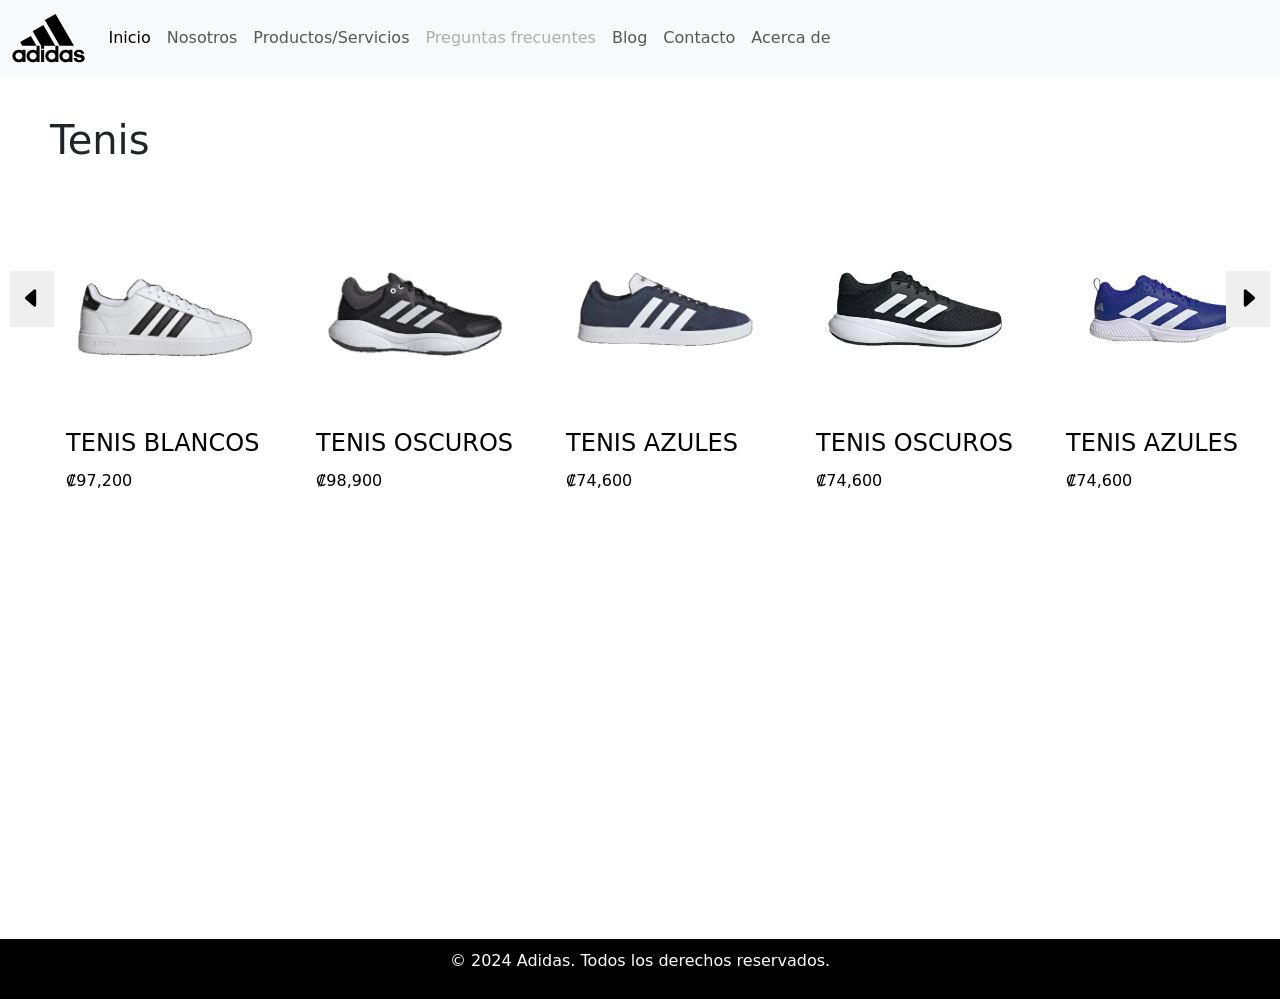
<file: index.html>
<!DOCTYPE html>
<html lang="en">

<head>
    <meta charset="UTF-8">
    <meta name="viewport" content="width=device-width, initial-scale=1.0">
    <link rel="stylesheet" href="./CSS/estilo-principal.css">
    <link rel="stylesheet" href="./CSS/Footer.css">
    <link rel="icon" type="image/png" href="./Imagenes/Logo/Logo.png">
    <link rel="stylesheet" href="https://cdn.jsdelivr.net/npm/bootstrap-icons/font/bootstrap-icons.css">
    <script src="https://cdn.jsdelivr.net/npm/@popperjs/core@2.11.8/dist/umd/popper.min.js" integrity="sha384-I7E8VVD/ismYTF4hNIPjVp/Zjvgyol6VFvRkX/vR+Vc4jQkC+hVqc2pM8ODewa9r" crossorigin="anonymous"></script>
<script src="https://cdn.jsdelivr.net/npm/bootstrap@5.3.3/dist/js/bootstrap.min.js" integrity="sha384-0pUGZvbkm6XF6gxjEnlmuGrJXVbNuzT9qBBavbLwCsOGabYfZo0T0to5eqruptLy" crossorigin="anonymous"></script>
<link href="https://cdn.jsdelivr.net/npm/bootstrap@5.3.3/dist/css/bootstrap.min.css" rel="stylesheet" integrity="sha384-QWTKZyjpPEjISv5WaRU9OFeRpok6YctnYmDr5pNlyT2bRjXh0JMhjY6hW+ALEwIH" crossorigin="anonymous">
<title>Adidas</title>
    <script>

    </script>
</head>

<body>
    <!-- <header>
        <div class="logo">
            <a href="index.html">
                <img src="./Imagenes/Logo/Adidas-Logo.png" alt="Adidas Logo">
            </a>
        </div>

        <nav class="navbar">
            <i id="menu-icon" class="bi bi-list"></i>
            <nav id="menu" class="hidden">
                <a href="index.html" class="nav-link">Inicio</a>
                <a href="#" class="nav-link">Sobre Nosotros</a>
                <a href="#" class="nav-link">Contáctenos</a>
            </nav>
        </nav>

        
    </header> -->

    <header>
        <nav class="navbar navbar-expand-lg bg-body-tertiary">
            <div class="container-fluid">
              <a class="navbar-brand" href="index.html"><img src="./Imagenes/Nosotros/Adidas_Logo.svg" alt="" style="height: 50px;"></a>
              <button class="navbar-toggler" type="button" data-bs-toggle="collapse" data-bs-target="#navbarNav" aria-controls="navbarNav" aria-expanded="false" aria-label="Toggle navigation">
                <span class="navbar-toggler-icon"></span>
              </button>
              <div class="collapse navbar-collapse" id="navbarNav">
                <ul class="navbar-nav">
                  <li class="nav-item">
                    <a class="nav-link active" aria-current="page" href="index.html">Inicio</a>
                  </li>
                  <li class="nav-item">
                    <a class="nav-link" href="Nosotros.html">Nosotros</a>
                  </li>
                  <li class="nav-item">
                    <a class="nav-link" href="Productos-Servicios.html">Productos/Servicios</a>
                  </li>
                  <li class="nav-item">
                    <a class="nav-link disabled" aria-disabled="true">Preguntas frecuentes</a>
                  </li class="nav-item">
                  <li>
                    <a class="nav-link" href="Blog.html">Blog</a>
                  </li>
                  <li>
                    <a class="nav-link" href="Contactenos.html">Contacto</a>
                  </li>
                  <li>
                    <a class="nav-link" href="Acerca-de.html">Acerca de</a>
                  </li>


                </ul>
              </div>
            </div>
          </nav>
    </header>
        
        <h1>Tenis</h1>

        <div class="products">
            <script src="./JS/Tenis.js"></script>
            <button onclick="scrollLeft123()" class="scroll-button left" >
                <i class="bi bi-caret-left-fill"></i>
            </button>
            <a href="zapato-blanco.html">
                <img src="./Imagenes/Zapatos/Zapato 1.png" alt="Zapatos Blancos">
                <h4>Tenis Blancos</h4>
                <p>₡97,200</p>
            </a>
            <a href="zapato-oscuro.html">
                <img src="./Imagenes/Zapatos/Zapato 2.png" alt="Zapatos Oscuros">
                <h4>Tenis Oscuros</h4>
                <p>₡98,900</p>
            </a>
            <a href="zapato-azul.html">
                <img src="./Imagenes/Zapatos/Zapato 3.png" alt="Zapatos Azules">
                <h4>Tenis Azules</h4>
                <p>₡74,600</p>
            </a>
            <a href="zapatos-oscuros-2.html">
                <img src="./Imagenes/Zapatos/Response_Runner_Shoes_Negro_ID7336_01_standard_1.webp" alt="Zapatos Azules">
                <h4>Tenis Oscuros</h4>
                <p>₡74,600</p>
            </a>
            <a href="zapatos-azules-2.html">
                <img src="./Imagenes/Zapatos/zapatos 5.webp" alt="Zapatos Azules">
                <h4>Tenis Azules</h4>
                <p>₡74,600</p>
            </a>
            <a href="zapatos-oscuros-3.html">
                <img src="./Imagenes/Zapatos/zapatos 6.png">
                <h4>Tenis Oscuros</h4>
                <p>₡74,600</p>
            </a>
            <button class="scroll-button right" onclick="scrollRight()">
                <i class="bi bi-caret-right-fill"></i>
            </button>
        </div>

        <!-- <h1>Camisas</h1>

        <div class="products">
            
            
            <button class="scroll-button left" onclick="scrollLeft123()" style="margin-top: 50px; @media (max-width: 768px) {
                button{
                    margin-top: -100px;
                }
            }">
                <i class="bi bi-caret-left-fill"></i>
            </button>
            <a href="zapato-blanco.html">
                <img src="./Imagenes/Zapatos/Zapato 1.png" alt="Zapatos Blancos">
                <h4>Zapatos Blancos</h4>
                <p>₡97,200</p>
            </a>
            <a href="zapato-oscuro.html">
                <img src="./Imagenes/Zapatos/Zapato 2.png" alt="Zapatos Oscuros">
                <h4>Tenis Oscuros</h4>
                <p>₡98,900</p>
            </a>
            <a href="zapato-azul.html">
                <img src="./Imagenes/Zapatos/Zapato 3.png" alt="Zapatos Azules">
                <h4>Tenis Azules</h4>
                <p>₡74,600</p>
            </a>
            <a href="zapato-azul.html">
                <img src="./Imagenes/Zapatos/Zapato 3.png" alt="Zapatos Azules">
                <h4>Tenis Azules</h4>
                <p>₡74,600</p>
            </a>
            <a href="zapato-azul.html">
                <img src="./Imagenes/Zapatos/Zapato 3.png" alt="Zapatos Azules">
                <h4>Tenis Azules</h4>
                <p>₡74,600</p>
            </a>
            <a href="zapato-azul.html">
                <img src="./Imagenes/Zapatos/Zapato 3.png" alt="Zapatos Azules">
                <h4>Tenis Azules</h4>
                <p>₡74,600</p>
            </a>
            <button class="scroll-button right" onclick="scrollRight()" style="margin-top: 50px;">
                <i class="bi bi-caret-right-fill"></i>
            </button>
        </div>

        <h1>Otros</h1>

        <div class="products">
            <a href="zapato-blanco.html">
                <img src="./Imagenes/Zapatos/Zapato 1.png" alt="Zapatos Blancos">
                <h4>Zapatos Blancos</h4>
                <p>₡97,200</p>
            </a>
            <a href="zapato-oscuro.html">
                <img src="./Imagenes/Zapatos/Zapato 2.png" alt="Zapatos Oscuros">
                <h4>Tenis Oscuros</h4>
                <p>₡98,900</p>
            </a>
            <a href="zapato-azul.html">
                <img src="./Imagenes/Zapatos/Zapato 3.png" alt="Zapatos Azules">
                <h4>Tenis Azules</h4>
                <p>₡74,600</p>
            </a>
            <a href="zapato-azul.html">
                <img src="./Imagenes/Zapatos/Zapato 3.png" alt="Zapatos Azules">
                <h4>Tenis Azules</h4>
                <p>₡74,600</p>
            </a>
            <a href="zapato-azul.html">
                <img src="./Imagenes/Zapatos/Zapato 3.png" alt="Zapatos Azules">
                <h4>Tenis Azules</h4>
                <p>₡74,600</p>
            </a>
            <a href="zapato-azul.html">
                <img src="./Imagenes/Zapatos/Zapato 3.png" alt="Zapatos Azules">
                <h4>Tenis Azules</h4>
                <p>₡74,600</p>
            </a>
        </div>    -->

        <footer>
            <p>&copy; 2024 Adidas. Todos los derechos reservados.</p>
        </footer>
        
    </main>

</body>

</html>
</file>
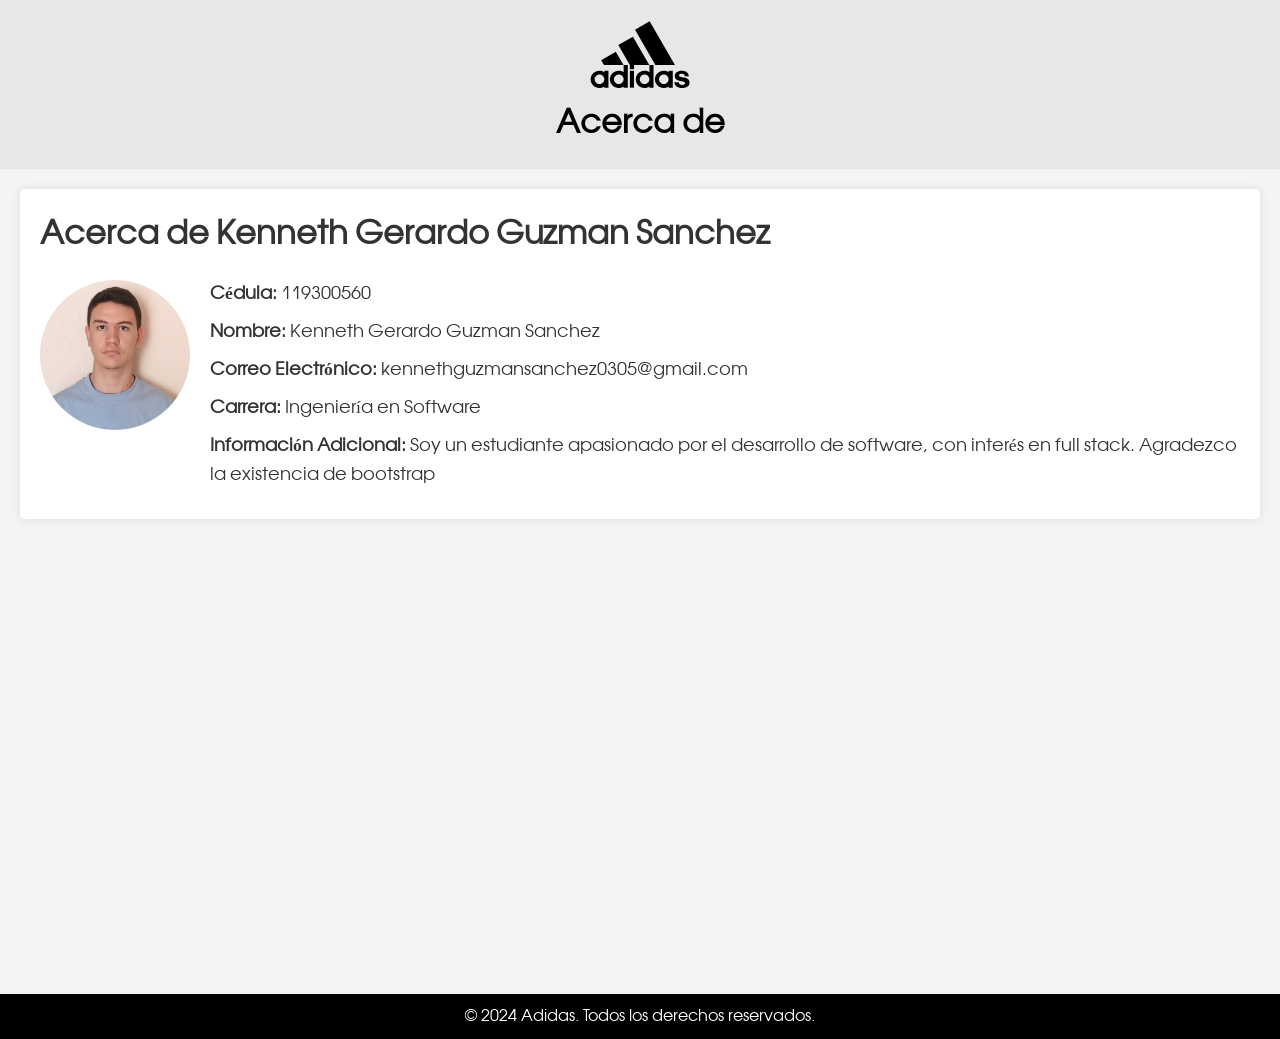
<file: Acerca-de.html>
<!DOCTYPE html>
<html lang="es">

<head>
    <meta charset="UTF-8">
    <meta name="viewport" content="width=device-width, initial-scale=1.0">
    <title>Adidas</title>
    <link rel="icon" type="image/png" href="./Imagenes/Logo/Logo.png">
    <link rel="stylesheet" href="./CSS/Acerca-de.css">
</head>

<body>
    <header>
        <a href="index.html">
            <img src="/Imagenes/Nosotros/Adidas_Logo.svg" alt="Adidas Logo" class="logo" width="100">
        </a>
        <h1>Acerca de</h1>
    </header>

    <main>
        <section class="author-info">
            <h1>Acerca de Kenneth Gerardo Guzman Sanchez</h1>
            <div class="author-details">
                <div class="author-photo">
                    <img src="./Imagenes/Acerca de/Kenneth Guzman.jpg" alt="Fotografía de Kenneth">
                </div>
                <div class="author-description">
                    <p><strong>Cédula:</strong> 119300560</p>
                    <p><strong>Nombre:</strong> Kenneth Gerardo Guzman Sanchez</p>
                    <p><strong>Correo Electrónico:</strong> kennethguzmansanchez0305@gmail.com</p>
                    <p><strong>Carrera:</strong> Ingeniería en Software</p>
                    <p><strong>Información Adicional:</strong> Soy un estudiante apasionado por el desarrollo de
                        software, con interés en full stack. Agradezco la existencia de bootstrap</p>
                </div>
            </div>
        </section>
    </main>

    <footer>
        <p>&copy; 2024 Adidas. Todos los derechos reservados.</p>
    </footer>
</body>

</html>
</file>
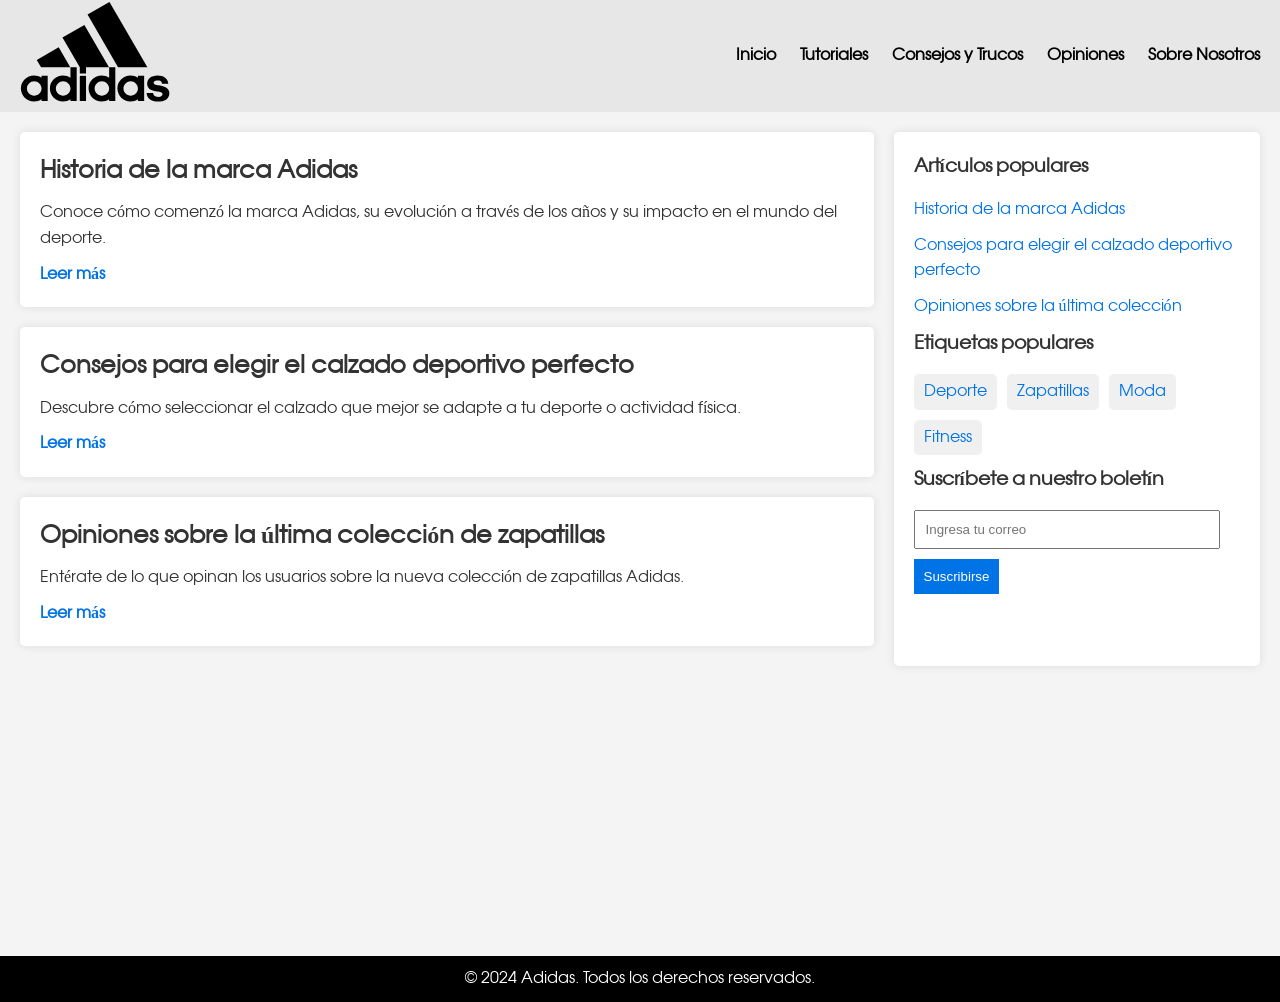
<file: Blog.html>
<!DOCTYPE html>
<html lang="es">

<head>
    <meta charset="UTF-8">
    <meta name="viewport" content="width=device-width, initial-scale=1.0">
    <title>Adidas</title>
    <link rel="icon" type="image/png" href="./Imagenes/Logo/Logo.png">
    <link rel="stylesheet" href="./CSS/Blog.css">
</head>

<body>
    <header>
        <div class="logo">
            <a href="index.html">
                <img src="./Imagenes/Nosotros/Adidas_Logo.svg" alt="Logo Adidas">
            </a>
        </div>
        <nav>
            <ul>
                <li><a href="index.html">Inicio</a></li>
                <li><a href="#">Tutoriales</a></li>
                <li><a href="#">Consejos y Trucos</a></li>
                <li><a href="#">Opiniones</a></li>
                <li><a href="#">Sobre Nosotros</a></li>
            </ul>
        </nav>
    </header>

    <main>
        <section class="blog-content">
            <article class="blog-post">
                <h2>Historia de la marca Adidas</h2>
                <p>Conoce cómo comenzó la marca Adidas, su evolución a través de los años y su impacto en el mundo del
                    deporte.</p>
                <a href="#">Leer más</a>
            </article>
            <article class="blog-post">
                <h2>Consejos para elegir el calzado deportivo perfecto</h2>
                <p>Descubre cómo seleccionar el calzado que mejor se adapte a tu deporte o actividad física.</p>
                <a href="#">Leer más</a>
            </article>
            <article class="blog-post">
                <h2>Opiniones sobre la última colección de zapatillas</h2>
                <p>Entérate de lo que opinan los usuarios sobre la nueva colección de zapatillas Adidas.</p>
                <a href="#">Leer más</a>
            </article>
        </section>

        <aside class="sidebar">
            <h3>Artículos populares</h3>
            <ul>
                <li><a href="#">Historia de la marca Adidas</a></li>
                <li><a href="#">Consejos para elegir el calzado deportivo perfecto</a></li>
                <li><a href="#">Opiniones sobre la última colección</a></li>
            </ul>

            <h3>Etiquetas populares</h3>
            <ul class="tags">
                <li><a href="#">Deporte</a></li>
                <li><a href="#">Zapatillas</a></li>
                <li><a href="#">Moda</a></li>
                <li><a href="#">Fitness</a></li>
            </ul>

            <h3>Suscríbete a nuestro boletín</h3>
            <form action="#">
                <input type="email" placeholder="Ingresa tu correo">
                <button type="submit">Suscribirse</button>
            </form>
        </aside>
    </main>

    <footer>
        <p>&copy; 2024 Adidas. Todos los derechos reservados.</p>
    </footer>
</body>

</html>
</file>
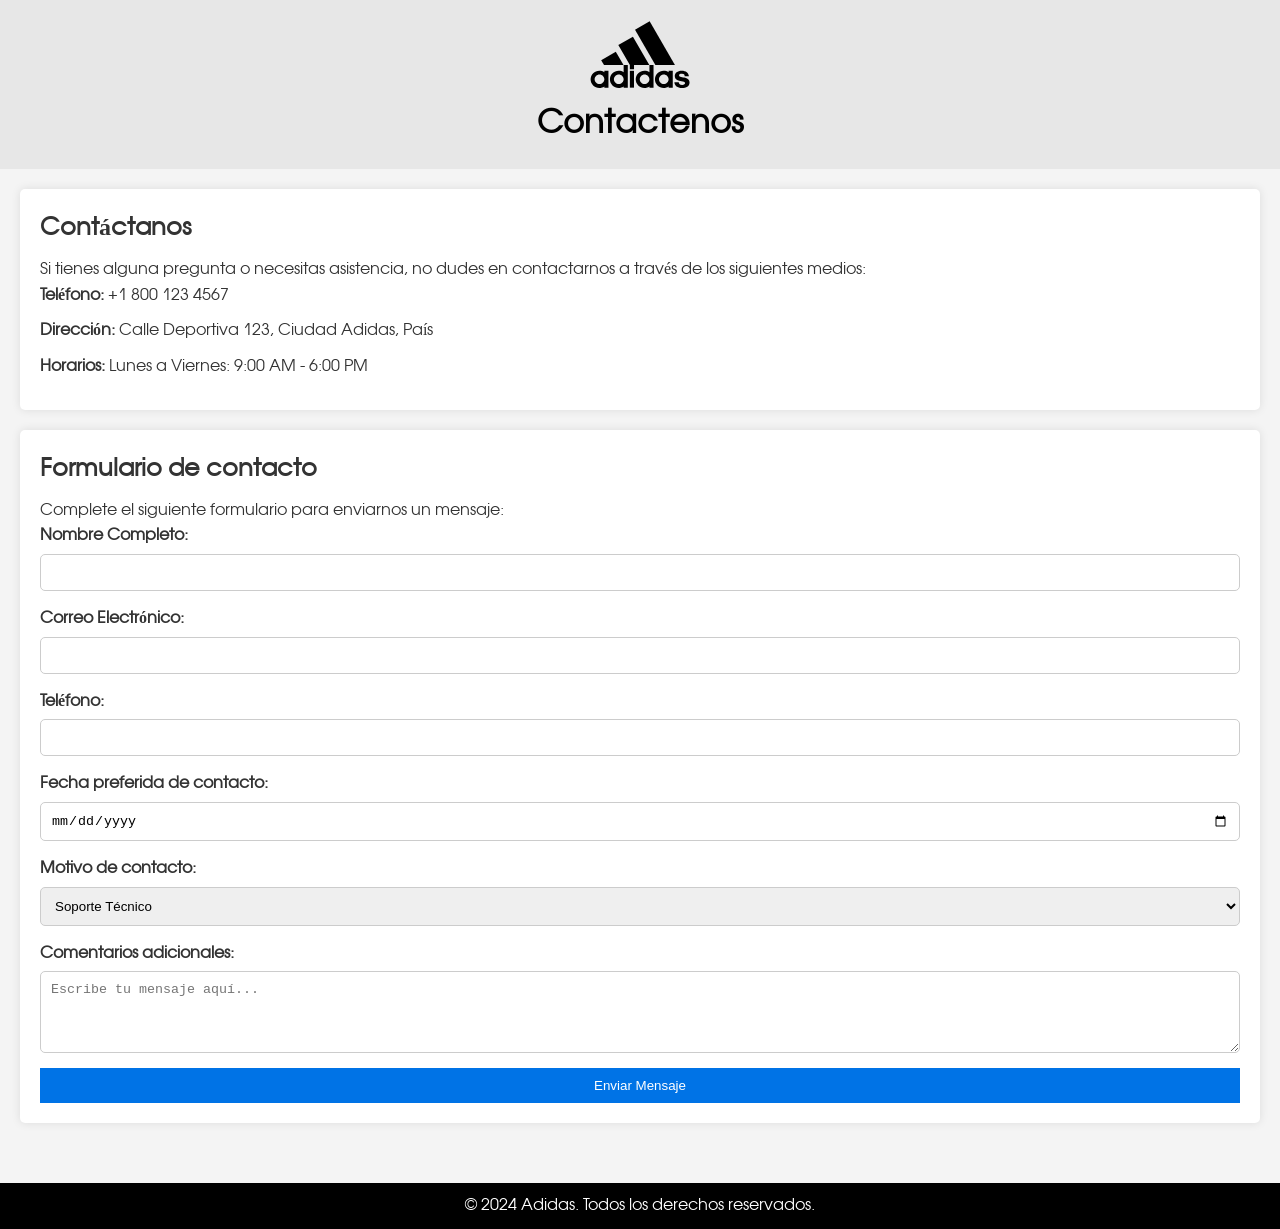
<file: Contactenos.html>
<!DOCTYPE html>
<html lang="es">

<head>
    <meta charset="UTF-8">
    <meta name="viewport" content="width=device-width, initial-scale=1.0">
    <title>Adidas</title>
    <link rel="icon" type="image/png" href="./Imagenes/Logo/Logo.png">
    <link rel="stylesheet" href="./CSS/Contactenos.css">
</head>

<body>
    <header>
        <a href="index.html">
            <img src="/Imagenes/Nosotros/Adidas_Logo.svg" alt="Adidas Logo" class="logo" width="100">
        </a>  
        <h1>Contactenos</h1>
    </header>

    <main>
        <section class="contact-info">
            <h2>Contáctanos</h2>
            <p>Si tienes alguna pregunta o necesitas asistencia, no dudes en contactarnos a través de los siguientes
                medios:</p>
            <ul>
                <li><strong>Teléfono:</strong> +1 800 123 4567</li>
                <li><strong>Dirección:</strong> Calle Deportiva 123, Ciudad Adidas, País</li>
                <li><strong>Horarios:</strong> Lunes a Viernes: 9:00 AM - 6:00 PM</li>
            </ul>
        </section>

        <section class="contact-form">
            <h2>Formulario de contacto</h2>
            <p>Complete el siguiente formulario para enviarnos un mensaje:</p>
            <form action="#" method="POST">

                <label for="nombre">Nombre Completo:</label>
                <input type="text" id="nombre" name="nombre" required>

                <label for="email">Correo Electrónico:</label>
                <input type="email" id="email" name="email" required>

                <label for="telefono">Teléfono:</label>
                <input type="tel" id="telefono" name="telefono" required>

                <label for="fecha">Fecha preferida de contacto:</label>
                <input type="date" id="fecha" name="fecha">

                <label for="motivo">Motivo de contacto:</label>
                <select id="motivo" name="motivo" required>
                    <option value="soporte">Soporte Técnico</option>
                    <option value="ventas">Consultas de ventas</option>
                    <option value="otros">Otros</option>
                </select>

                <label for="comentarios">Comentarios adicionales:</label>
                <textarea id="comentarios" name="comentarios" rows="4"
                    placeholder="Escribe tu mensaje aquí..."></textarea>

                <button type="submit">Enviar Mensaje</button>
            </form>
        </section>
    </main>

    <footer>
        <p>&copy; 2024 Adidas. Todos los derechos reservados.</p>
    </footer>
</body>

</html>
</file>
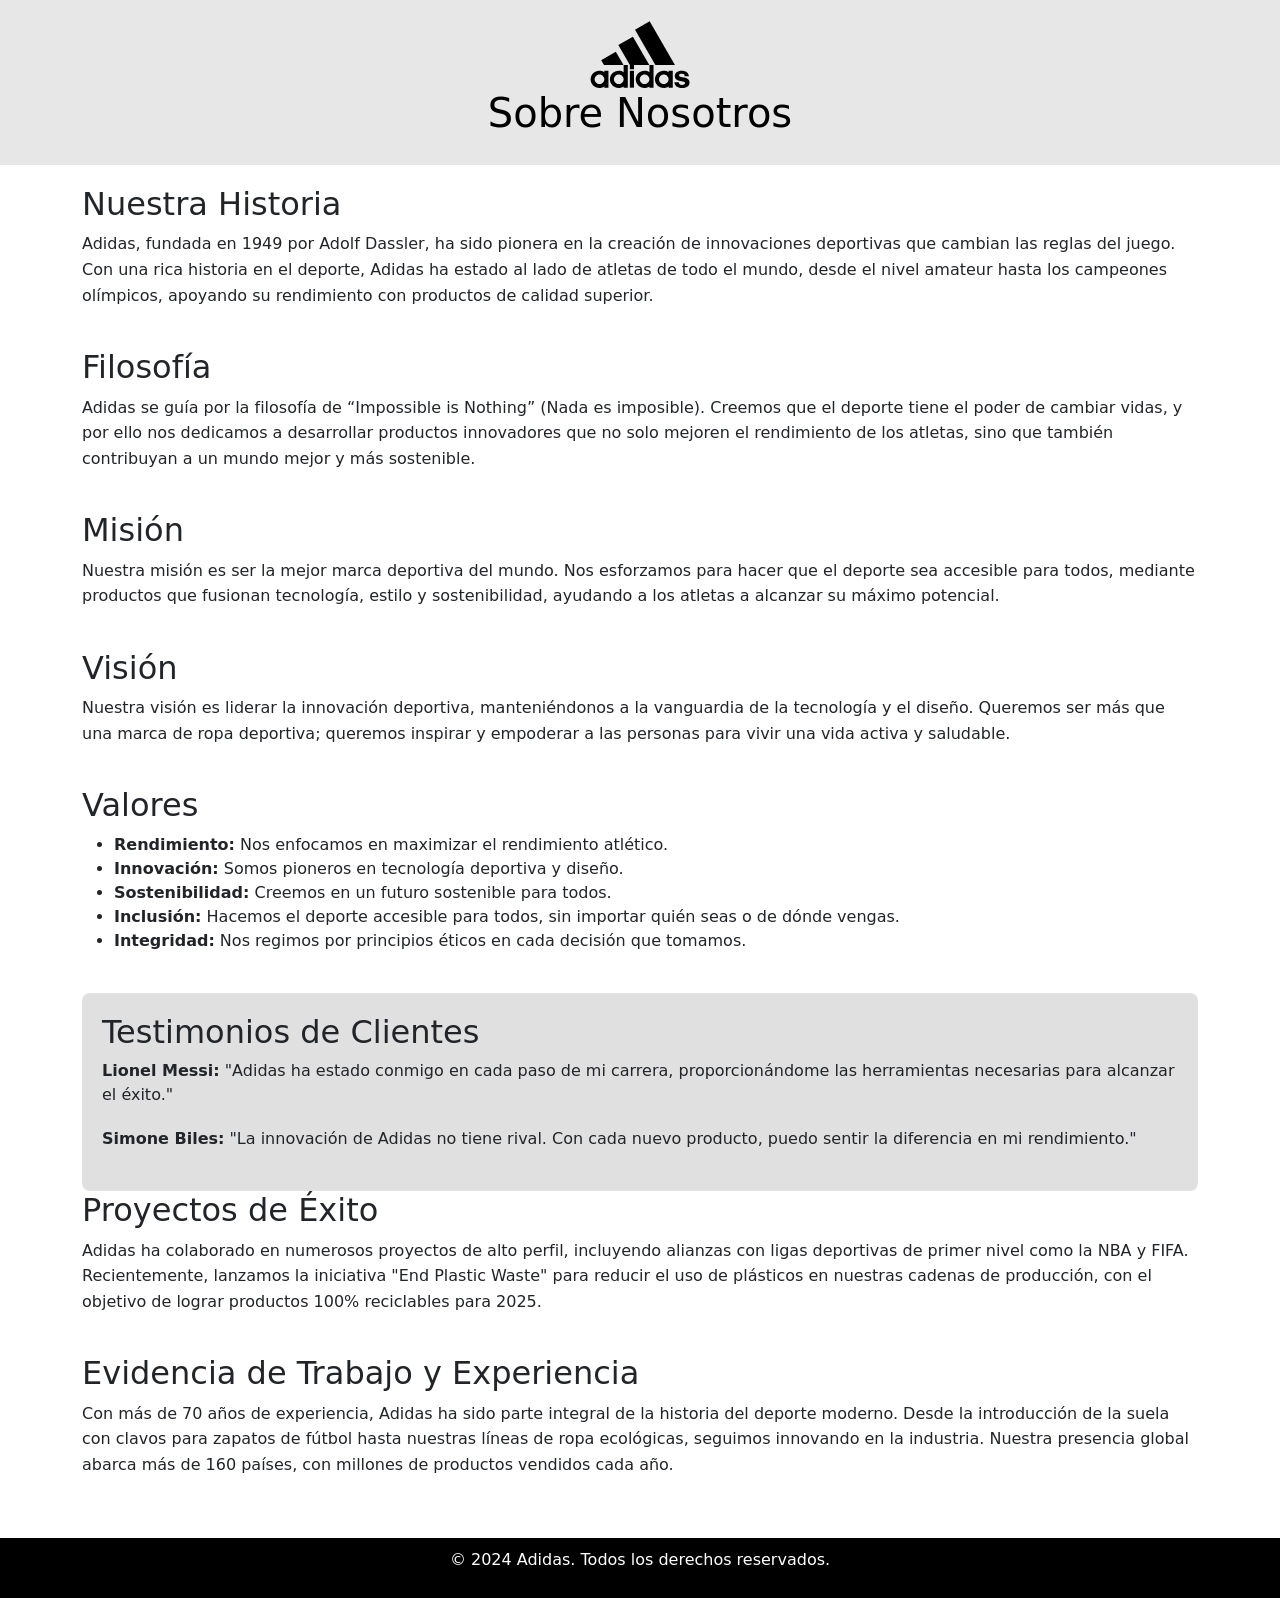
<file: Nosotros.html>
<!DOCTYPE html>
<html lang="es">

<head>
    <meta charset="UTF-8">
    <meta name="viewport" content="width=device-width, initial-scale=1.0">
    <link rel="stylesheet" href="./CSS/Nosotros.css">
    <link rel="icon" type="image/png" href="./Imagenes/Logo/Logo.png">
    <title>Adidas</title>
    <link rel="stylesheet" href="https://cdn.jsdelivr.net/npm/bootstrap-icons/font/bootstrap-icons.css">
    <script src="https://cdn.jsdelivr.net/npm/@popperjs/core@2.11.8/dist/umd/popper.min.js"
        integrity="sha384-I7E8VVD/ismYTF4hNIPjVp/Zjvgyol6VFvRkX/vR+Vc4jQkC+hVqc2pM8ODewa9r"
        crossorigin="anonymous"></script>
    <script src="https://cdn.jsdelivr.net/npm/bootstrap@5.3.3/dist/js/bootstrap.min.js"
        integrity="sha384-0pUGZvbkm6XF6gxjEnlmuGrJXVbNuzT9qBBavbLwCsOGabYfZo0T0to5eqruptLy"
        crossorigin="anonymous"></script>
    <link href="https://cdn.jsdelivr.net/npm/bootstrap@5.3.3/dist/css/bootstrap.min.css" rel="stylesheet"
        integrity="sha384-QWTKZyjpPEjISv5WaRU9OFeRpok6YctnYmDr5pNlyT2bRjXh0JMhjY6hW+ALEwIH" crossorigin="anonymous">

</head>

<body>

    <header>
        
        <a href="index.html">
            <img src="./Imagenes/Nosotros/Adidas_Logo.svg" alt="Adidas Logo" class="logo">
        </a>
        <h1>Sobre Nosotros</h1>
    </header>

    <div class="container">
        <section class="section">
            <h2>Nuestra Historia</h2>
            <p>Adidas, fundada en 1949 por Adolf Dassler, ha sido pionera en la creación de innovaciones deportivas que
                cambian las reglas del juego. Con una rica historia en el deporte, Adidas ha estado al lado de atletas
                de todo el mundo, desde el nivel amateur hasta los campeones olímpicos, apoyando su rendimiento con
                productos de calidad superior.</p>
        </section>

        <section class="section">
            <h2>Filosofía</h2>
            <p>Adidas se guía por la filosofía de “Impossible is Nothing” (Nada es imposible). Creemos que el deporte
                tiene el poder de cambiar vidas, y por ello nos dedicamos a desarrollar productos innovadores que no
                solo mejoren el rendimiento de los atletas, sino que también contribuyan a un mundo mejor y más
                sostenible.</p>
        </section>

        <section class="section">
            <h2>Misión</h2>
            <p>Nuestra misión es ser la mejor marca deportiva del mundo. Nos esforzamos para hacer que el deporte sea
                accesible para todos, mediante productos que fusionan tecnología, estilo y sostenibilidad, ayudando a
                los atletas a alcanzar su máximo potencial.</p>
        </section>

        <section class="section">
            <h2>Visión</h2>
            <p>Nuestra visión es liderar la innovación deportiva, manteniéndonos a la vanguardia de la tecnología y el
                diseño. Queremos ser más que una marca de ropa deportiva; queremos inspirar y empoderar a las personas
                para vivir una vida activa y saludable.</p>
        </section>

        <section class="section">
            <h2>Valores</h2>
            <ul>
                <li><strong>Rendimiento:</strong> Nos enfocamos en maximizar el rendimiento atlético.</li>
                <li><strong>Innovación:</strong> Somos pioneros en tecnología deportiva y diseño.</li>
                <li><strong>Sostenibilidad:</strong> Creemos en un futuro sostenible para todos.</li>
                <li><strong>Inclusión:</strong> Hacemos el deporte accesible para todos, sin importar quién seas o de
                    dónde vengas.</li>
                <li><strong>Integridad:</strong> Nos regimos por principios éticos en cada decisión que tomamos.</li>
            </ul>
        </section>

        <section class="testimonials">
            <h2>Testimonios de Clientes</h2>
            <div class="testimonial-item">
                <p><strong>Lionel Messi:</strong> "Adidas ha estado conmigo en cada paso de mi carrera, proporcionándome
                    las herramientas necesarias para alcanzar el éxito."</p>
            </div>
            <div class="testimonial-item">
                <p><strong>Simone Biles:</strong> "La innovación de Adidas no tiene rival. Con cada nuevo producto,
                    puedo sentir la diferencia en mi rendimiento."</p>
            </div>
        </section>

        <section class="section">
            <h2>Proyectos de Éxito</h2>
            <p>Adidas ha colaborado en numerosos proyectos de alto perfil, incluyendo alianzas con ligas deportivas de
                primer nivel como la NBA y FIFA. Recientemente, lanzamos la iniciativa "End Plastic Waste" para reducir
                el uso de plásticos en nuestras cadenas de producción, con el objetivo de lograr productos 100%
                reciclables para 2025.</p>
        </section>

        <section class="section">
            <h2>Evidencia de Trabajo y Experiencia</h2>
            <p>Con más de 70 años de experiencia, Adidas ha sido parte integral de la historia del deporte moderno.
                Desde la introducción de la suela con clavos para zapatos de fútbol hasta nuestras líneas de ropa
                ecológicas, seguimos innovando en la industria. Nuestra presencia global abarca más de 160 países, con
                millones de productos vendidos cada año.</p>
        </section>
    </div>

    <footer>
        <p>&copy; 2024 Adidas. Todos los derechos reservados.</p>
    </footer>

</body>

</html>
</file>
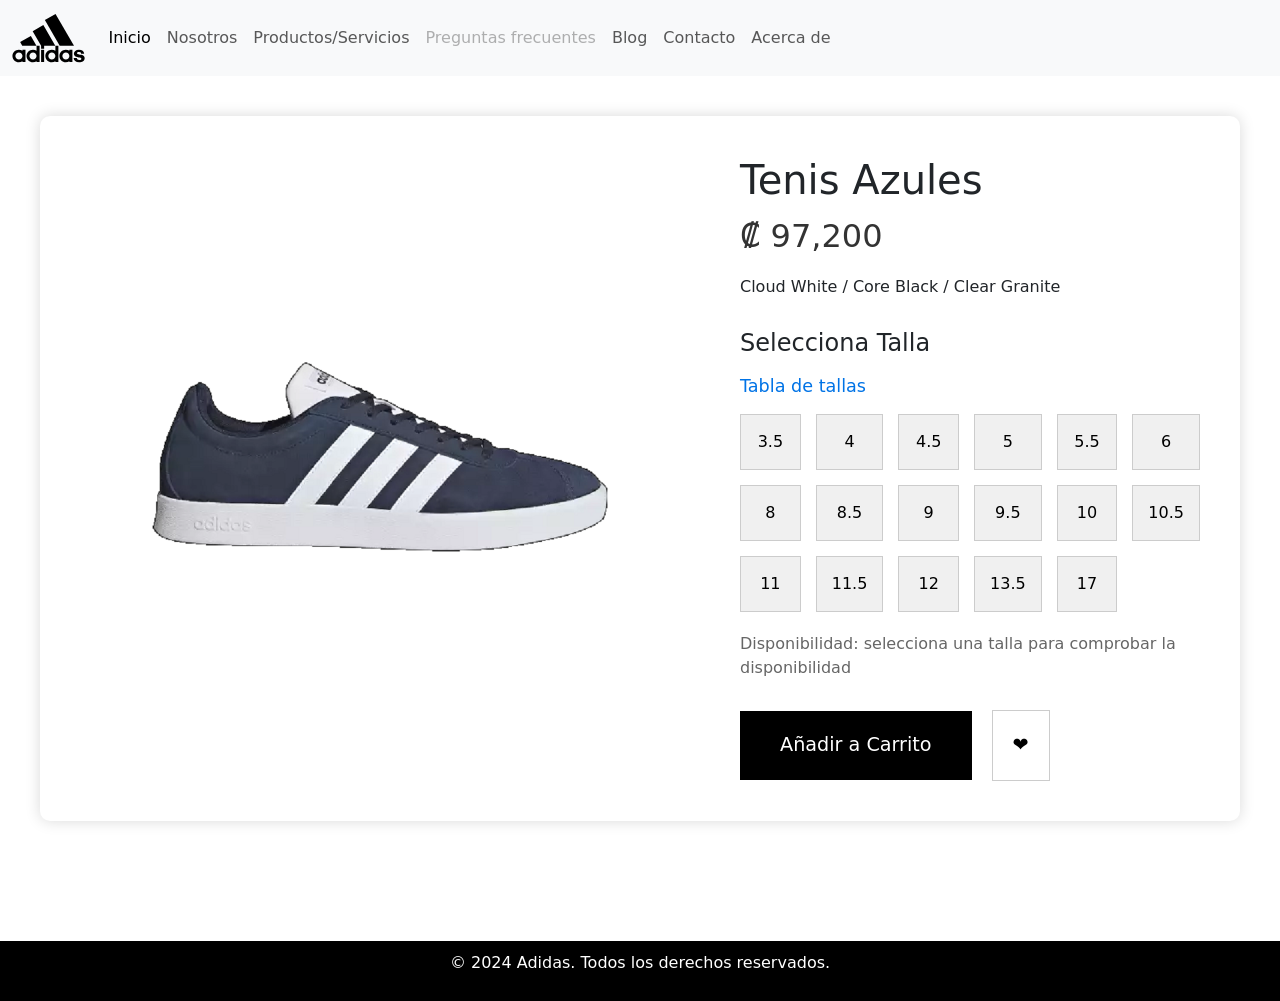
<file: zapato-azul.html>
<!DOCTYPE html>
<html lang="en">

<head>
    <meta charset="UTF-8">
    <meta name="viewport" content="width=device-width, initial-scale=1.0">
    <link rel="icon" type="image/png" href="./Imagenes/Logo/Logo.png">
    <link rel="stylesheet" href="./CSS/Zapatos.css">
    <link rel="stylesheet" href="https://cdn.jsdelivr.net/npm/bootstrap-icons/font/bootstrap-icons.css">
    <script src="https://cdn.jsdelivr.net/npm/@popperjs/core@2.11.8/dist/umd/popper.min.js"
        integrity="sha384-I7E8VVD/ismYTF4hNIPjVp/Zjvgyol6VFvRkX/vR+Vc4jQkC+hVqc2pM8ODewa9r"
        crossorigin="anonymous"></script>
    <script src="https://cdn.jsdelivr.net/npm/bootstrap@5.3.3/dist/js/bootstrap.min.js"
        integrity="sha384-0pUGZvbkm6XF6gxjEnlmuGrJXVbNuzT9qBBavbLwCsOGabYfZo0T0to5eqruptLy"
        crossorigin="anonymous"></script>
    <link href="https://cdn.jsdelivr.net/npm/bootstrap@5.3.3/dist/css/bootstrap.min.css" rel="stylesheet"
        integrity="sha384-QWTKZyjpPEjISv5WaRU9OFeRpok6YctnYmDr5pNlyT2bRjXh0JMhjY6hW+ALEwIH" crossorigin="anonymous">

    <title>Adidas</title>
</head>

<body>

    <header>
        <nav class="navbar navbar-expand-lg bg-body-tertiary">
            <div class="container-fluid">
                <a class="navbar-brand" href="index.html"><img src="./Imagenes/Nosotros/Adidas_Logo.svg" alt=""
                        style="height: 50px;"></a>
                <button class="navbar-toggler" type="button" data-bs-toggle="collapse" data-bs-target="#navbarNav"
                    aria-controls="navbarNav" aria-expanded="false" aria-label="Toggle navigation">
                    <span class="navbar-toggler-icon"></span>
                </button>
                <div class="collapse navbar-collapse" id="navbarNav">
                    <ul class="navbar-nav">
                        <li class="nav-item">
                            <a class="nav-link active" aria-current="page" href="index.html">Inicio</a>
                        </li>
                        <li class="nav-item">
                            <a class="nav-link" href="Nosotros.html">Nosotros</a>
                        </li>
                        <li class="nav-item">
                            <a class="nav-link" href="Productos-Servicios.html">Productos/Servicios</a>
                        </li>
                        <li class="nav-item">
                            <a class="nav-link disabled" aria-disabled="true">Preguntas frecuentes</a>
                        </li class="nav-item">
                        <li>
                            <a class="nav-link" href="Blog.html">Blog</a>
                        </li>
                        <li>
                            <a class="nav-link" href="Contactenos.html">Contacto</a>
                        </li>
                        <li>
                            <a class="nav-link" href="Acerca-de.html">Acerca de</a>
                        </li>


                    </ul>
                </div>
            </div>
        </nav>
    </header>

    <main class="product-page">
        <div class="product-container">
            <div class="image-section">
                <img src="./Imagenes/Zapatos/Zapato 3.png" alt="Tenis Samba OG">
            </div>

            <div class="info-section">
                <h1>Tenis Azules</h1>
                <p class="price">₡ 97,200</p>
                <p>Cloud White / Core Black / Clear Granite</p>

                <div class="size-selection">
                    <h3>Selecciona Talla</h3>
                    <a href="#">Tabla de tallas</a>
                    <div class="sizes-grid">
                        <button class="size-btn">3.5</button>
                        <button class="size-btn">4</button>
                        <button class="size-btn">4.5</button>
                        <button class="size-btn">5</button>
                        <button class="size-btn">5.5</button>
                        <button class="size-btn">6</button>
                        <button class="size-btn">8</button>
                        <button class="size-btn">8.5</button>
                        <button class="size-btn">9</button>
                        <button class="size-btn">9.5</button>
                        <button class="size-btn">10</button>
                        <button class="size-btn">10.5</button>
                        <button class="size-btn">11</button>
                        <button class="size-btn">11.5</button>
                        <button class="size-btn">12</button>
                        <button class="size-btn">13.5</button>
                        <button class="size-btn">17</button>
                    </div>
                    <p class="availability">Disponibilidad: selecciona una talla para comprobar la disponibilidad</p>
                </div>

                <div class="action-buttons">
                    <button class="add-to-cart">Añadir a Carrito</button>
                    <button class="add-to-wishlist">❤</button>
                </div>
            </div>
        </div>
    </main>

    <footer>
        <p>&copy; 2024 Adidas. Todos los derechos reservados.</p>
    </footer>
</body>

</html>
</file>
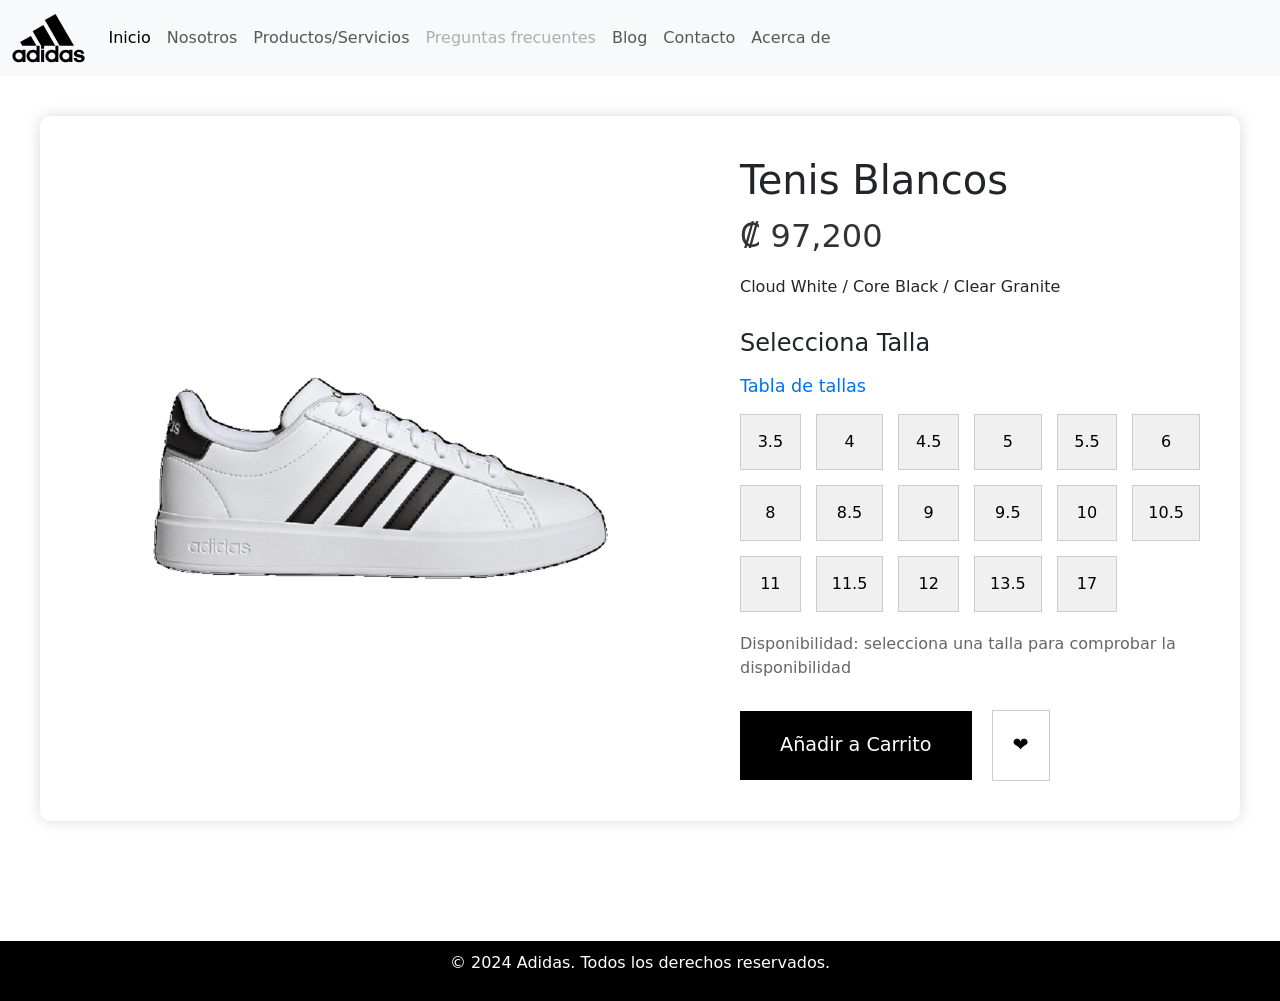
<file: zapato-blanco.html>
<!DOCTYPE html>
<html lang="en">

<head>
    <meta charset="UTF-8">
    <meta name="viewport" content="width=device-width, initial-scale=1.0">
    <link rel="icon" type="image/png" href="./Imagenes/Logo/Logo.png">
    <link rel="stylesheet" href="./CSS/Zapatos.css">
    <link rel="stylesheet" href="https://cdn.jsdelivr.net/npm/bootstrap-icons/font/bootstrap-icons.css">
    <script src="https://cdn.jsdelivr.net/npm/@popperjs/core@2.11.8/dist/umd/popper.min.js"
        integrity="sha384-I7E8VVD/ismYTF4hNIPjVp/Zjvgyol6VFvRkX/vR+Vc4jQkC+hVqc2pM8ODewa9r"
        crossorigin="anonymous"></script>
    <script src="https://cdn.jsdelivr.net/npm/bootstrap@5.3.3/dist/js/bootstrap.min.js"
        integrity="sha384-0pUGZvbkm6XF6gxjEnlmuGrJXVbNuzT9qBBavbLwCsOGabYfZo0T0to5eqruptLy"
        crossorigin="anonymous"></script>
    <link href="https://cdn.jsdelivr.net/npm/bootstrap@5.3.3/dist/css/bootstrap.min.css" rel="stylesheet"
        integrity="sha384-QWTKZyjpPEjISv5WaRU9OFeRpok6YctnYmDr5pNlyT2bRjXh0JMhjY6hW+ALEwIH" crossorigin="anonymous">

    <title>Adidas</title>
</head>

<body>

    <header>
        <nav class="navbar navbar-expand-lg bg-body-tertiary">
            <div class="container-fluid">
                <a class="navbar-brand" href="index.html"><img src="./Imagenes/Nosotros/Adidas_Logo.svg" alt=""
                        style="height: 50px;"></a>
                <button class="navbar-toggler" type="button" data-bs-toggle="collapse" data-bs-target="#navbarNav"
                    aria-controls="navbarNav" aria-expanded="false" aria-label="Toggle navigation">
                    <span class="navbar-toggler-icon"></span>
                </button>
                <div class="collapse navbar-collapse" id="navbarNav">
                    <ul class="navbar-nav">
                        <li class="nav-item">
                            <a class="nav-link active" aria-current="page" href="index.html">Inicio</a>
                        </li>
                        <li class="nav-item">
                            <a class="nav-link" href="Nosotros.html">Nosotros</a>
                        </li>
                        <li class="nav-item">
                            <a class="nav-link" href="Productos-Servicios.html">Productos/Servicios</a>
                        </li>
                        <li class="nav-item">
                            <a class="nav-link disabled" aria-disabled="true">Preguntas frecuentes</a>
                        </li class="nav-item">
                        <li>
                            <a class="nav-link" href="Blog.html">Blog</a>
                        </li>
                        <li>
                            <a class="nav-link" href="Contactenos.html">Contacto</a>
                        </li>
                        <li>
                            <a class="nav-link" href="Acerca-de.html">Acerca de</a>
                        </li>


                    </ul>
                </div>
            </div>
        </nav>
    </header>

    <main class="product-page">
        <div class="product-container">
            <div class="image-section">
                <img src="./Imagenes/Zapatos/Zapato 1.png" alt="Tenis Samba OG">
            </div>

            <div class="info-section">
                <h1>Tenis Blancos</h1>
                <p class="price">₡ 97,200</p>
                <p>Cloud White / Core Black / Clear Granite</p>

                <div class="size-selection">
                    <h3>Selecciona Talla</h3>
                    <a href="#">Tabla de tallas</a>
                    <div class="sizes-grid">
                        <button class="size-btn">3.5</button>
                        <button class="size-btn">4</button>
                        <button class="size-btn">4.5</button>
                        <button class="size-btn">5</button>
                        <button class="size-btn">5.5</button>
                        <button class="size-btn">6</button>
                        <button class="size-btn">8</button>
                        <button class="size-btn">8.5</button>
                        <button class="size-btn">9</button>
                        <button class="size-btn">9.5</button>
                        <button class="size-btn">10</button>
                        <button class="size-btn">10.5</button>
                        <button class="size-btn">11</button>
                        <button class="size-btn">11.5</button>
                        <button class="size-btn">12</button>
                        <button class="size-btn">13.5</button>
                        <button class="size-btn">17</button>
                    </div>
                    <p class="availability">Disponibilidad: selecciona una talla para comprobar la disponibilidad</p>
                </div>

                <div class="action-buttons">
                    <button class="add-to-cart">Añadir a Carrito</button>
                    <button class="add-to-wishlist">❤</button>
                </div>
            </div>
        </div>
    </main>

    <footer>
        <p>&copy; 2024 Adidas. Todos los derechos reservados.</p>
    </footer>
</body>

</html>
</file>
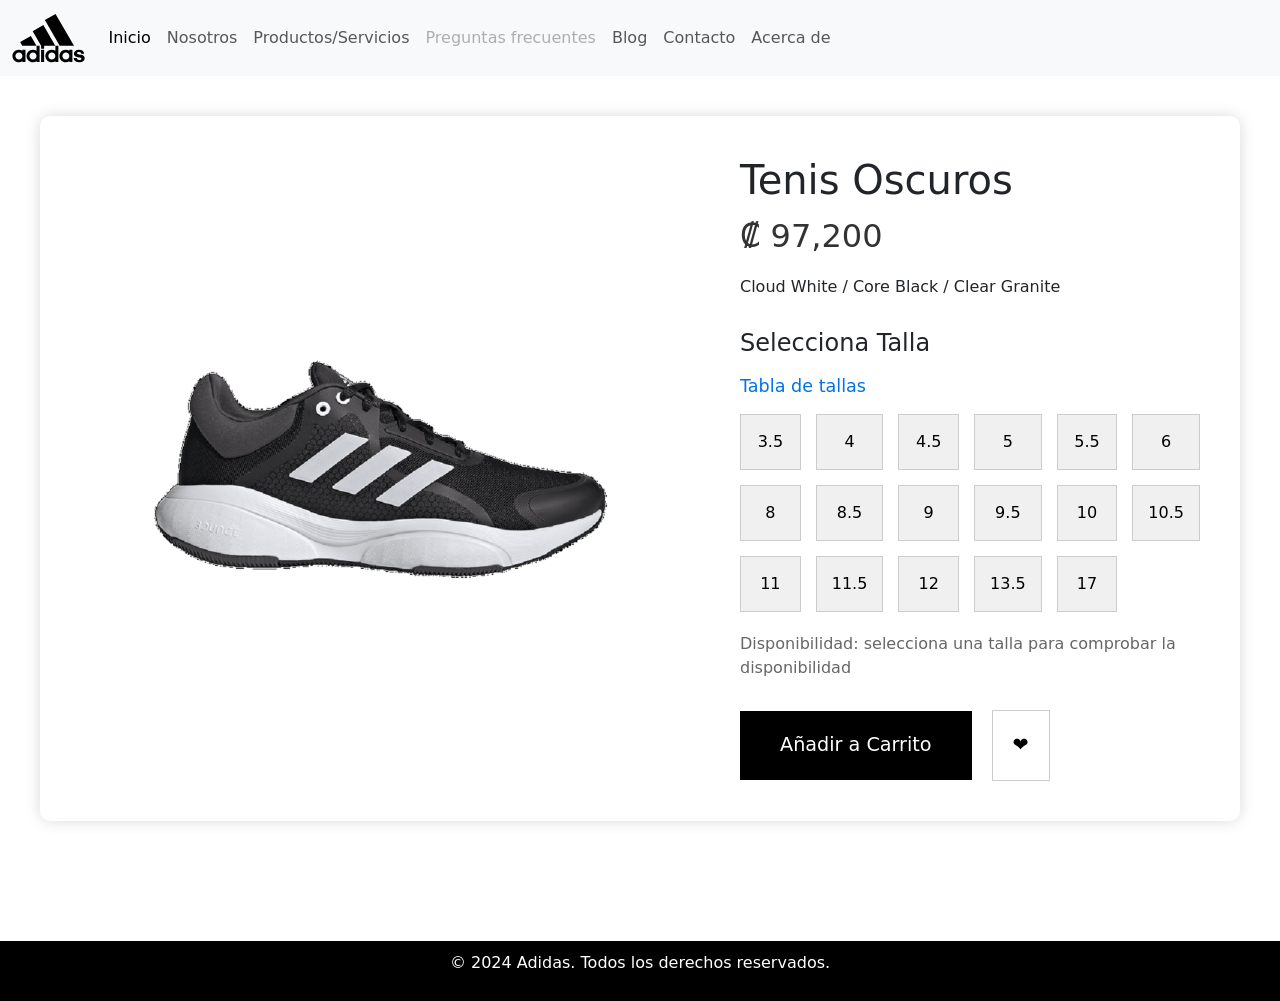
<file: zapato-oscuro.html>
<!DOCTYPE html>
<html lang="en">

<head>
    <meta charset="UTF-8">
    <meta name="viewport" content="width=device-width, initial-scale=1.0">
    <link rel="icon" type="image/png" href="./Imagenes/Logo/Logo.png">
    <link rel="stylesheet" href="./CSS/Zapatos.css">
    <link rel="stylesheet" href="https://cdn.jsdelivr.net/npm/bootstrap-icons/font/bootstrap-icons.css">
    <script src="https://cdn.jsdelivr.net/npm/@popperjs/core@2.11.8/dist/umd/popper.min.js"
        integrity="sha384-I7E8VVD/ismYTF4hNIPjVp/Zjvgyol6VFvRkX/vR+Vc4jQkC+hVqc2pM8ODewa9r"
        crossorigin="anonymous"></script>
    <script src="https://cdn.jsdelivr.net/npm/bootstrap@5.3.3/dist/js/bootstrap.min.js"
        integrity="sha384-0pUGZvbkm6XF6gxjEnlmuGrJXVbNuzT9qBBavbLwCsOGabYfZo0T0to5eqruptLy"
        crossorigin="anonymous"></script>
    <link href="https://cdn.jsdelivr.net/npm/bootstrap@5.3.3/dist/css/bootstrap.min.css" rel="stylesheet"
        integrity="sha384-QWTKZyjpPEjISv5WaRU9OFeRpok6YctnYmDr5pNlyT2bRjXh0JMhjY6hW+ALEwIH" crossorigin="anonymous">

    <title>Adidas</title>
</head>

<body>

    <header>
        <nav class="navbar navbar-expand-lg bg-body-tertiary">
            <div class="container-fluid">
                <a class="navbar-brand" href="index.html"><img src="./Imagenes/Nosotros/Adidas_Logo.svg" alt=""
                        style="height: 50px;"></a>
                <button class="navbar-toggler" type="button" data-bs-toggle="collapse" data-bs-target="#navbarNav"
                    aria-controls="navbarNav" aria-expanded="false" aria-label="Toggle navigation">
                    <span class="navbar-toggler-icon"></span>
                </button>
                <div class="collapse navbar-collapse" id="navbarNav">
                    <ul class="navbar-nav">
                        <li class="nav-item">
                            <a class="nav-link active" aria-current="page" href="index.html">Inicio</a>
                        </li>
                        <li class="nav-item">
                            <a class="nav-link" href="Nosotros.html">Nosotros</a>
                        </li>
                        <li class="nav-item">
                            <a class="nav-link" href="Productos-Servicios.html">Productos/Servicios</a>
                        </li>
                        <li class="nav-item">
                            <a class="nav-link disabled" aria-disabled="true">Preguntas frecuentes</a>
                        </li class="nav-item">
                        <li>
                            <a class="nav-link" href="Blog.html">Blog</a>
                        </li>
                        <li>
                            <a class="nav-link" href="Contactenos.html">Contacto</a>
                        </li>
                        <li>
                            <a class="nav-link" href="Acerca-de.html">Acerca de</a>
                        </li>


                    </ul>
                </div>
            </div>
        </nav>
    </header>

    <main class="product-page">
        <div class="product-container">
            <div class="image-section">
                <img src="./Imagenes/Zapatos/Zapato 2.png" alt="Tenis Samba OG">
            </div>

            <div class="info-section">
                <h1>Tenis Oscuros</h1>
                <p class="price">₡ 97,200</p>
                <p>Cloud White / Core Black / Clear Granite</p>

                <div class="size-selection">
                    <h3>Selecciona Talla</h3>
                    <a href="#">Tabla de tallas</a>
                    <div class="sizes-grid">
                        <button class="size-btn">3.5</button>
                        <button class="size-btn">4</button>
                        <button class="size-btn">4.5</button>
                        <button class="size-btn">5</button>
                        <button class="size-btn">5.5</button>
                        <button class="size-btn">6</button>
                        <button class="size-btn">8</button>
                        <button class="size-btn">8.5</button>
                        <button class="size-btn">9</button>
                        <button class="size-btn">9.5</button>
                        <button class="size-btn">10</button>
                        <button class="size-btn">10.5</button>
                        <button class="size-btn">11</button>
                        <button class="size-btn">11.5</button>
                        <button class="size-btn">12</button>
                        <button class="size-btn">13.5</button>
                        <button class="size-btn">17</button>
                    </div>
                    <p class="availability">Disponibilidad: selecciona una talla para comprobar la disponibilidad</p>
                </div>

                <div class="action-buttons">
                    <button class="add-to-cart">Añadir a Carrito</button>
                    <button class="add-to-wishlist">❤</button>
                </div>
            </div>
        </div>
    </main>

    <footer>
        <p>&copy;    2024 Adidas. Todos los derechos reservados.</p>
    </footer>
</body>

</html>
</file>
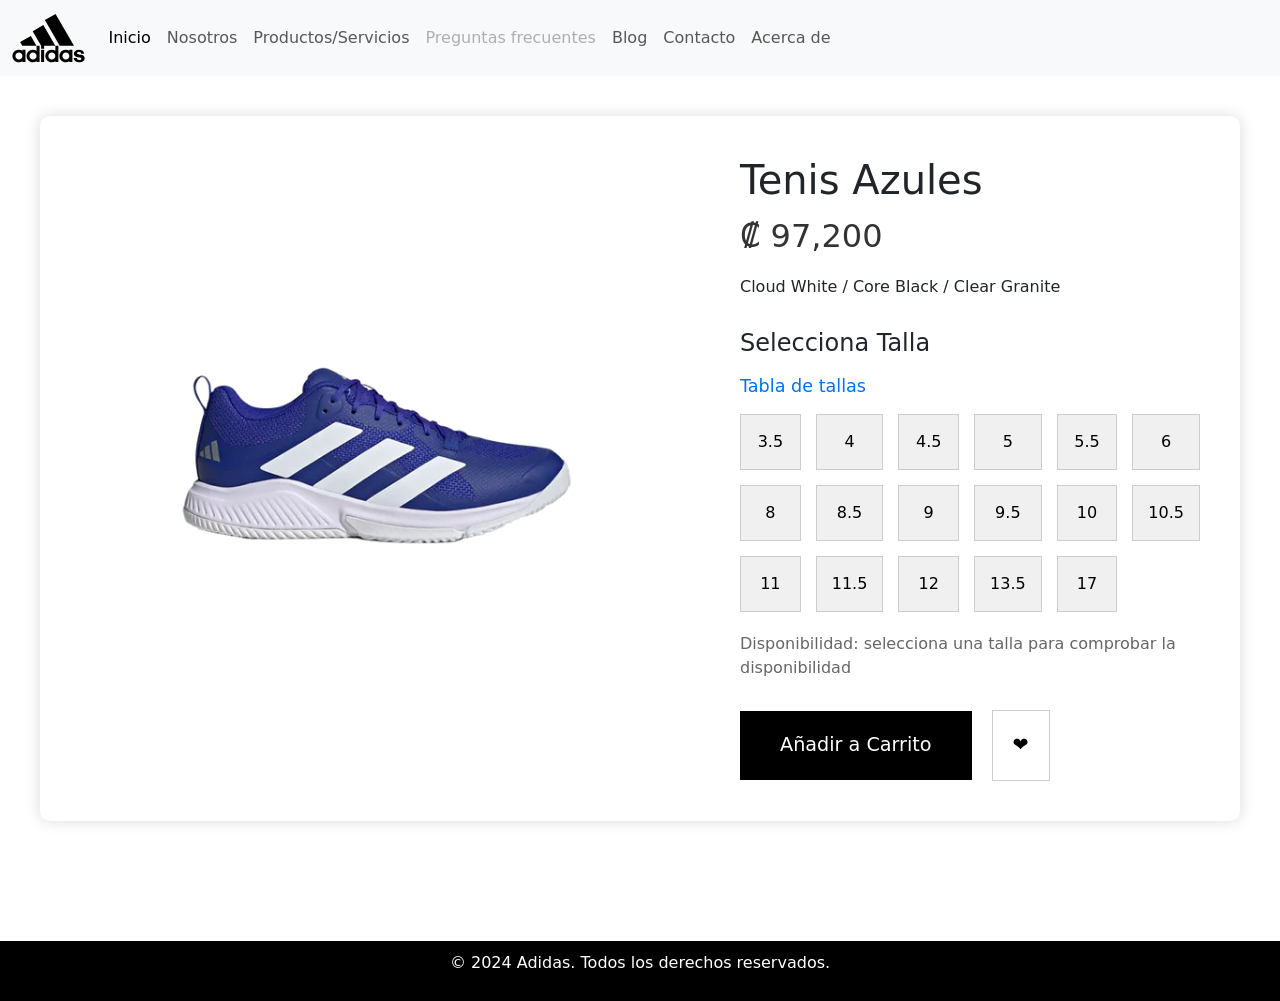
<file: zapatos-azules-2.html>
<!DOCTYPE html>
<html lang="en">

<head>
    <meta charset="UTF-8">
    <meta name="viewport" content="width=device-width, initial-scale=1.0">
    <link rel="icon" type="image/png" href="./Imagenes/Logo/Logo.png">
    <link rel="stylesheet" href="./CSS/Zapatos.css">
    <link rel="stylesheet" href="https://cdn.jsdelivr.net/npm/bootstrap-icons/font/bootstrap-icons.css">
    <script src="https://cdn.jsdelivr.net/npm/@popperjs/core@2.11.8/dist/umd/popper.min.js"
        integrity="sha384-I7E8VVD/ismYTF4hNIPjVp/Zjvgyol6VFvRkX/vR+Vc4jQkC+hVqc2pM8ODewa9r"
        crossorigin="anonymous"></script>
    <script src="https://cdn.jsdelivr.net/npm/bootstrap@5.3.3/dist/js/bootstrap.min.js"
        integrity="sha384-0pUGZvbkm6XF6gxjEnlmuGrJXVbNuzT9qBBavbLwCsOGabYfZo0T0to5eqruptLy"
        crossorigin="anonymous"></script>
    <link href="https://cdn.jsdelivr.net/npm/bootstrap@5.3.3/dist/css/bootstrap.min.css" rel="stylesheet"
        integrity="sha384-QWTKZyjpPEjISv5WaRU9OFeRpok6YctnYmDr5pNlyT2bRjXh0JMhjY6hW+ALEwIH" crossorigin="anonymous">

    <title>Adidas</title>
</head>

<body>

    <header>
        <nav class="navbar navbar-expand-lg bg-body-tertiary">
            <div class="container-fluid">
                <a class="navbar-brand" href="index.html"><img src="./Imagenes/Nosotros/Adidas_Logo.svg" alt=""
                        style="height: 50px;"></a>
                <button class="navbar-toggler" type="button" data-bs-toggle="collapse" data-bs-target="#navbarNav"
                    aria-controls="navbarNav" aria-expanded="false" aria-label="Toggle navigation">
                    <span class="navbar-toggler-icon"></span>
                </button>
                <div class="collapse navbar-collapse" id="navbarNav">
                    <ul class="navbar-nav">
                        <li class="nav-item">
                            <a class="nav-link active" aria-current="page" href="index.html">Inicio</a>
                        </li>
                        <li class="nav-item">
                            <a class="nav-link" href="Nosotros.html">Nosotros</a>
                        </li>
                        <li class="nav-item">
                            <a class="nav-link" href="Productos-Servicios.html">Productos/Servicios</a>
                        </li>
                        <li class="nav-item">
                            <a class="nav-link disabled" aria-disabled="true">Preguntas frecuentes</a>
                        </li class="nav-item">
                        <li>
                            <a class="nav-link" href="Blog.html">Blog</a>
                        </li>
                        <li>
                            <a class="nav-link" href="Contactenos.html">Contacto</a>
                        </li>
                        <li>
                            <a class="nav-link" href="Acerca-de.html">Acerca de</a>
                        </li>
                    </ul>
                </div>
            </div>
        </nav>
    </header>

    <main class="product-page">
        <div class="product-container">
            <div class="image-section">
                <img src="./Imagenes/Zapatos/zapatos 5.webp" alt="Tenis Samba OG">
            </div>

            <div class="info-section">
                <h1>Tenis Azules</h1>
                <p class="price">₡ 97,200</p>
                <p>Cloud White / Core Black / Clear Granite</p>

                <div class="size-selection">
                    <h3>Selecciona Talla</h3>
                    <a href="#">Tabla de tallas</a>
                    <div class="sizes-grid">
                        <button class="size-btn">3.5</button>
                        <button class="size-btn">4</button>
                        <button class="size-btn">4.5</button>
                        <button class="size-btn">5</button>
                        <button class="size-btn">5.5</button>
                        <button class="size-btn">6</button>
                        <button class="size-btn">8</button>
                        <button class="size-btn">8.5</button>
                        <button class="size-btn">9</button>
                        <button class="size-btn">9.5</button>
                        <button class="size-btn">10</button>
                        <button class="size-btn">10.5</button>
                        <button class="size-btn">11</button>
                        <button class="size-btn">11.5</button>
                        <button class="size-btn">12</button>
                        <button class="size-btn">13.5</button>
                        <button class="size-btn">17</button>
                    </div>
                    <p class="availability">Disponibilidad: selecciona una talla para comprobar la disponibilidad</p>
                </div>

                <div class="action-buttons">
                    <button class="add-to-cart">Añadir a Carrito</button>
                    <button class="add-to-wishlist">❤</button>
                </div>
            </div>
        </div>
    </main>

    <footer>
        <p>&copy; 2024 Adidas. Todos los derechos reservados.</p>
    </footer>
</body>

</html>
</file>
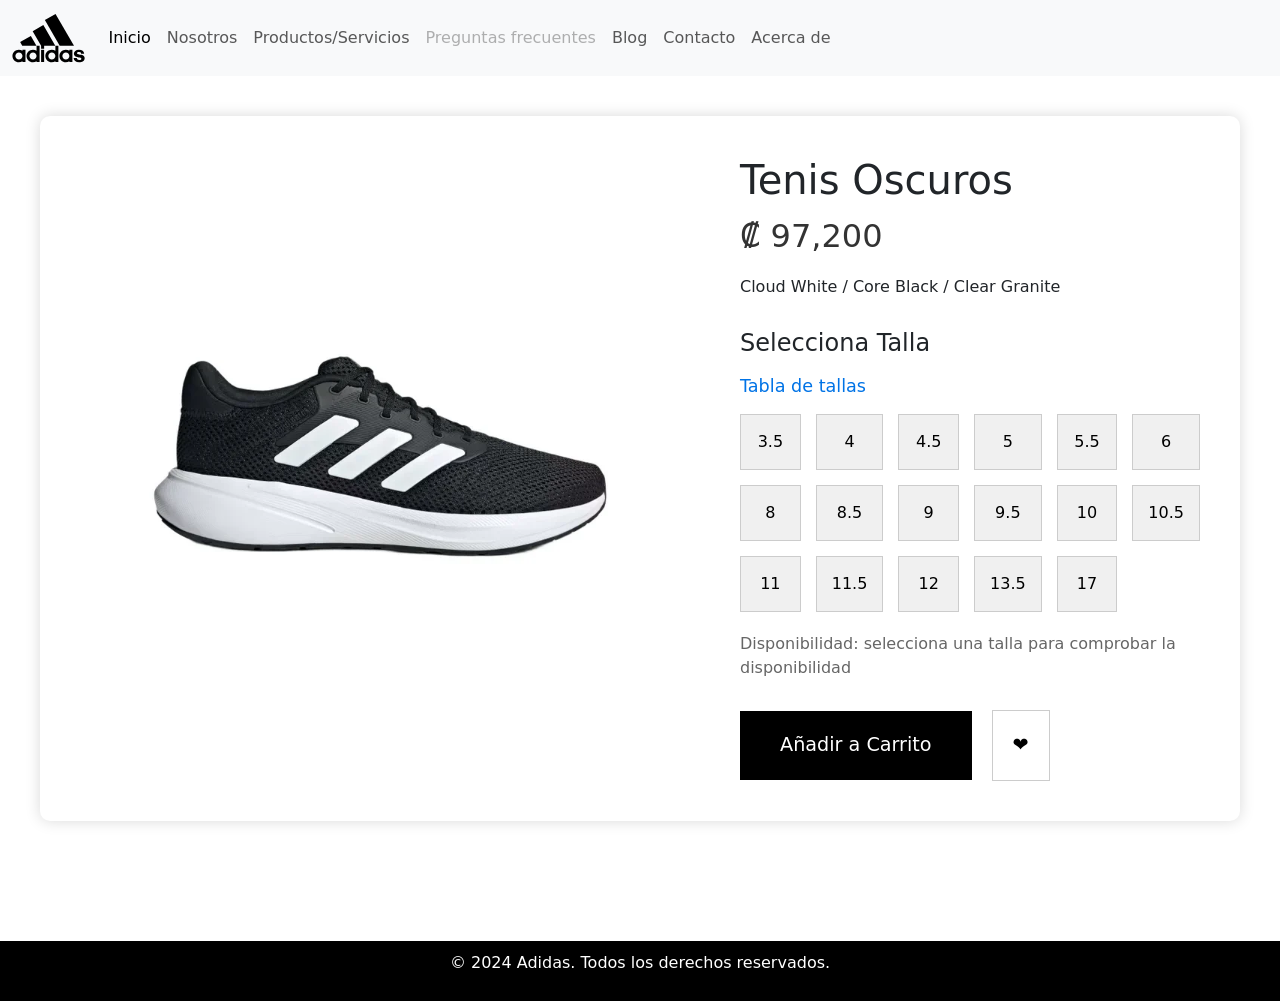
<file: zapatos-oscuros-2.html>
<!DOCTYPE html>
<html lang="en">

<head>
    <meta charset="UTF-8">
    <meta name="viewport" content="width=device-width, initial-scale=1.0">
    <link rel="icon" type="image/png" href="./Imagenes/Logo/Logo.png">
    <link rel="stylesheet" href="./CSS/Zapatos.css">
    <link rel="stylesheet" href="https://cdn.jsdelivr.net/npm/bootstrap-icons/font/bootstrap-icons.css">
    <script src="https://cdn.jsdelivr.net/npm/@popperjs/core@2.11.8/dist/umd/popper.min.js"
        integrity="sha384-I7E8VVD/ismYTF4hNIPjVp/Zjvgyol6VFvRkX/vR+Vc4jQkC+hVqc2pM8ODewa9r"
        crossorigin="anonymous"></script>
    <script src="https://cdn.jsdelivr.net/npm/bootstrap@5.3.3/dist/js/bootstrap.min.js"
        integrity="sha384-0pUGZvbkm6XF6gxjEnlmuGrJXVbNuzT9qBBavbLwCsOGabYfZo0T0to5eqruptLy"
        crossorigin="anonymous"></script>
    <link href="https://cdn.jsdelivr.net/npm/bootstrap@5.3.3/dist/css/bootstrap.min.css" rel="stylesheet"
        integrity="sha384-QWTKZyjpPEjISv5WaRU9OFeRpok6YctnYmDr5pNlyT2bRjXh0JMhjY6hW+ALEwIH" crossorigin="anonymous">

    <title>Adidas</title>
</head>

<body>

    <header>
        <nav class="navbar navbar-expand-lg bg-body-tertiary">
            <div class="container-fluid">
                <a class="navbar-brand" href="index.html"><img src="./Imagenes/Nosotros/Adidas_Logo.svg" alt=""
                        style="height: 50px;"></a>
                <button class="navbar-toggler" type="button" data-bs-toggle="collapse" data-bs-target="#navbarNav"
                    aria-controls="navbarNav" aria-expanded="false" aria-label="Toggle navigation">
                    <span class="navbar-toggler-icon"></span>
                </button>
                <div class="collapse navbar-collapse" id="navbarNav">
                    <ul class="navbar-nav">
                        <li class="nav-item">
                            <a class="nav-link active" aria-current="page" href="index.html">Inicio</a>
                        </li>
                        <li class="nav-item">
                            <a class="nav-link" href="Nosotros.html">Nosotros</a>
                        </li>
                        <li class="nav-item">
                            <a class="nav-link" href="Productos-Servicios.html">Productos/Servicios</a>
                        </li>
                        <li class="nav-item">
                            <a class="nav-link disabled" aria-disabled="true">Preguntas frecuentes</a>
                        </li class="nav-item">
                        <li>
                            <a class="nav-link" href="Blog.html">Blog</a>
                        </li>
                        <li>
                            <a class="nav-link" href="Contactenos.html">Contacto</a>
                        </li>
                        <li>
                            <a class="nav-link" href="Acerca-de.html">Acerca de</a>
                        </li>


                    </ul>
                </div>
            </div>
        </nav>
    </header>

    <main class="product-page">
        <div class="product-container">
            <div class="image-section">
                <img src="./Imagenes/Zapatos/Response_Runner_Shoes_Negro_ID7336_01_standard_1.webp" alt="">
            </div>

            <div class="info-section">
                <h1>Tenis Oscuros</h1>
                <p class="price">₡ 97,200</p>
                <p>Cloud White / Core Black / Clear Granite</p>

                <div class="size-selection">
                    <h3>Selecciona Talla</h3>
                    <a href="#">Tabla de tallas</a>
                    <div class="sizes-grid">
                        <button class="size-btn">3.5</button>
                        <button class="size-btn">4</button>
                        <button class="size-btn">4.5</button>
                        <button class="size-btn">5</button>
                        <button class="size-btn">5.5</button>
                        <button class="size-btn">6</button>
                        <button class="size-btn">8</button>
                        <button class="size-btn">8.5</button>
                        <button class="size-btn">9</button>
                        <button class="size-btn">9.5</button>
                        <button class="size-btn">10</button>
                        <button class="size-btn">10.5</button>
                        <button class="size-btn">11</button>
                        <button class="size-btn">11.5</button>
                        <button class="size-btn">12</button>
                        <button class="size-btn">13.5</button>
                        <button class="size-btn">17</button>
                    </div>
                    <p class="availability">Disponibilidad: selecciona una talla para comprobar la disponibilidad</p>
                </div>

                <div class="action-buttons">
                    <button class="add-to-cart">Añadir a Carrito</button>
                    <button class="add-to-wishlist">❤</button>
                </div>
            </div>
        </div>
    </main>

    <footer>
        <p>&copy;    2024 Adidas. Todos los derechos reservados.</p>
    </footer>
</body>

</html>
</file>
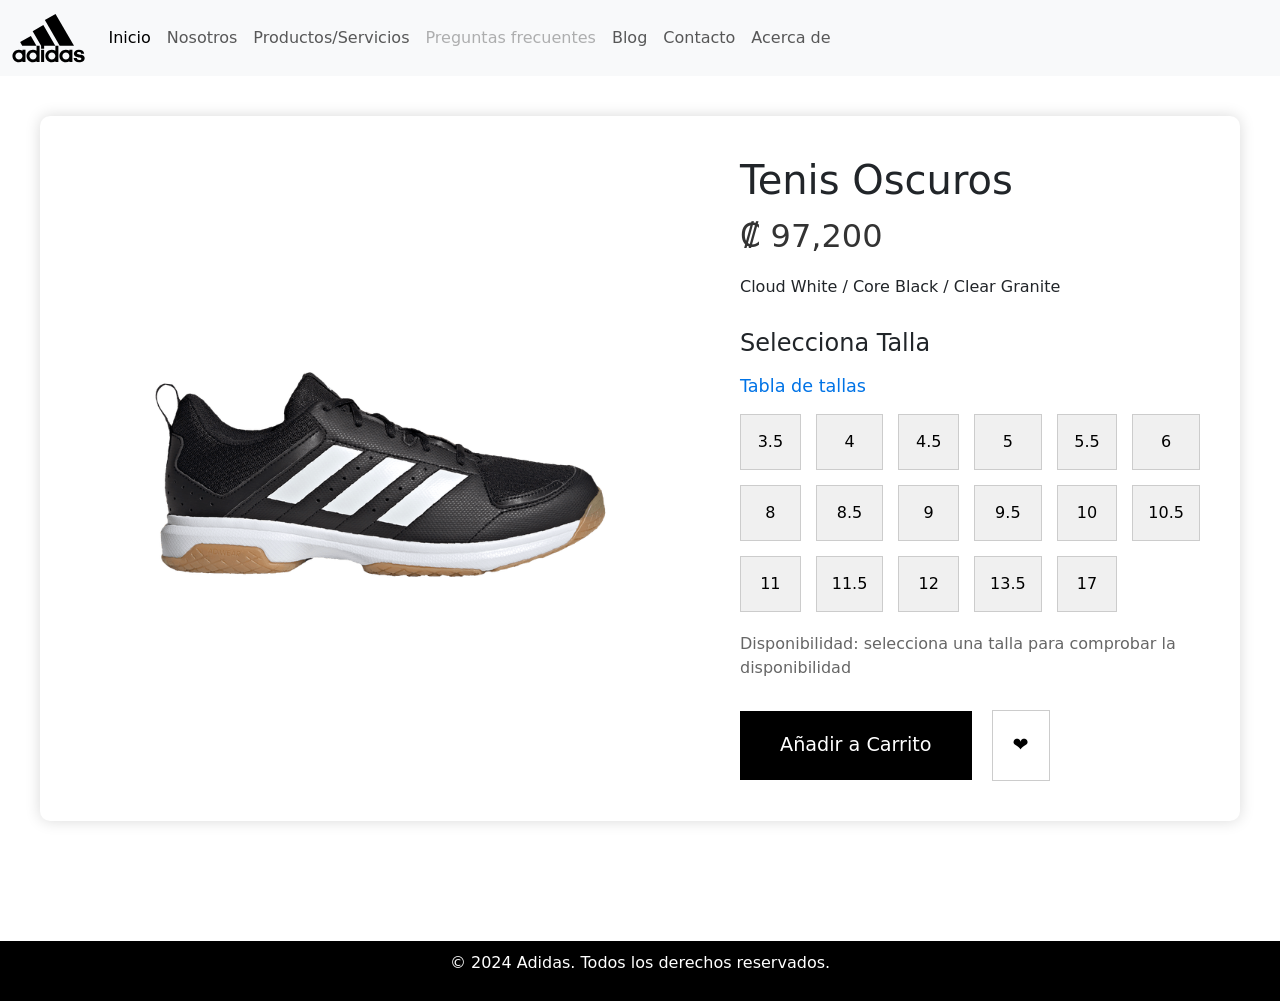
<file: zapatos-oscuros-3.html>
<!DOCTYPE html>
<html lang="en">

<head>
    <meta charset="UTF-8">
    <meta name="viewport" content="width=device-width, initial-scale=1.0">
    <link rel="icon" type="image/png" href="./Imagenes/Logo/Logo.png">
    <link rel="stylesheet" href="./CSS/Zapatos.css">
    <link rel="stylesheet" href="https://cdn.jsdelivr.net/npm/bootstrap-icons/font/bootstrap-icons.css">
    <script src="https://cdn.jsdelivr.net/npm/@popperjs/core@2.11.8/dist/umd/popper.min.js"
        integrity="sha384-I7E8VVD/ismYTF4hNIPjVp/Zjvgyol6VFvRkX/vR+Vc4jQkC+hVqc2pM8ODewa9r"
        crossorigin="anonymous"></script>
    <script src="https://cdn.jsdelivr.net/npm/bootstrap@5.3.3/dist/js/bootstrap.min.js"
        integrity="sha384-0pUGZvbkm6XF6gxjEnlmuGrJXVbNuzT9qBBavbLwCsOGabYfZo0T0to5eqruptLy"
        crossorigin="anonymous"></script>
    <link href="https://cdn.jsdelivr.net/npm/bootstrap@5.3.3/dist/css/bootstrap.min.css" rel="stylesheet"
        integrity="sha384-QWTKZyjpPEjISv5WaRU9OFeRpok6YctnYmDr5pNlyT2bRjXh0JMhjY6hW+ALEwIH" crossorigin="anonymous">

    <title>Adidas</title>
</head>

<body>

    <header>
        <nav class="navbar navbar-expand-lg bg-body-tertiary">
            <div class="container-fluid">
                <a class="navbar-brand" href="index.html"><img src="./Imagenes/Nosotros/Adidas_Logo.svg" alt=""
                        style="height: 50px;"></a>
                <button class="navbar-toggler" type="button" data-bs-toggle="collapse" data-bs-target="#navbarNav"
                    aria-controls="navbarNav" aria-expanded="false" aria-label="Toggle navigation">
                    <span class="navbar-toggler-icon"></span>
                </button>
                <div class="collapse navbar-collapse" id="navbarNav">
                    <ul class="navbar-nav">
                        <li class="nav-item">
                            <a class="nav-link active" aria-current="page" href="index.html">Inicio</a>
                        </li>
                        <li class="nav-item">
                            <a class="nav-link" href="Nosotros.html">Nosotros</a>
                        </li>
                        <li class="nav-item">
                            <a class="nav-link" href="Productos-Servicios.html">Productos/Servicios</a>
                        </li>
                        <li class="nav-item">
                            <a class="nav-link disabled" aria-disabled="true">Preguntas frecuentes</a>
                        </li class="nav-item">
                        <li>
                            <a class="nav-link" href="Blog.html">Blog</a>
                        </li>
                        <li>
                            <a class="nav-link" href="Contactenos.html">Contacto</a>
                        </li>
                        <li>
                            <a class="nav-link" href="Acerca-de.html">Acerca de</a>
                        </li>


                    </ul>
                </div>
            </div>
        </nav>
    </header>

    <main class="product-page">
        <div class="product-container">
            <div class="image-section">
                <img src="./Imagenes/Zapatos/zapatos 6.png" alt="">
            </div>

            <div class="info-section">
                <h1>Tenis Oscuros</h1>
                <p class="price">₡ 97,200</p>
                <p>Cloud White / Core Black / Clear Granite</p>

                <div class="size-selection">
                    <h3>Selecciona Talla</h3>
                    <a href="#">Tabla de tallas</a>
                    <div class="sizes-grid">
                        <button class="size-btn">3.5</button>
                        <button class="size-btn">4</button>
                        <button class="size-btn">4.5</button>
                        <button class="size-btn">5</button>
                        <button class="size-btn">5.5</button>
                        <button class="size-btn">6</button>
                        <button class="size-btn">8</button>
                        <button class="size-btn">8.5</button>
                        <button class="size-btn">9</button>
                        <button class="size-btn">9.5</button>
                        <button class="size-btn">10</button>
                        <button class="size-btn">10.5</button>
                        <button class="size-btn">11</button>
                        <button class="size-btn">11.5</button>
                        <button class="size-btn">12</button>
                        <button class="size-btn">13.5</button>
                        <button class="size-btn">17</button>
                    </div>
                    <p class="availability">Disponibilidad: selecciona una talla para comprobar la disponibilidad</p>
                </div>

                <div class="action-buttons">
                    <button class="add-to-cart">Añadir a Carrito</button>
                    <button class="add-to-wishlist">❤</button>
                </div>
            </div>
        </div>
    </main>

    <footer>
        <p>&copy;    2024 Adidas. Todos los derechos reservados.</p>
    </footer>
</body>

</html>
</file>
<file: CSS/estilo-principal.css>
@font-face {
    font-family: 'MiFuentePersonalizada';
    src: url('../Font/Avant\ Garde\ C.ttf');
}

body {
    font-family: 'MiFuentePersonalizada';
    margin: 0;
    background-color: #e7e7e7;
}

body h1{
    margin-left: 50px;
    margin-bottom: -40px;
    margin-top: 40px;
}

a {
    text-decoration: none;
    color: black;
}

.logo img{
    height: 10px;
}

.products-container {
    position: relative;
    max-width: 100%;
    overflow: hidden;
    background-color: #e7e7e7;
}

.products {
    display: flex; /* Flex para alineación horizontal */
    gap: 20px;  /* Espacio entre los productos */   
    transition: transform 0.3s ease;
    padding: 50px;
    overflow-x: hidden; /* Permite deslizamiento horizontal */
    scroll-behavior: smooth;  
    margin-top: 20px; 
    
}

.products a {
    text-align: center;
    text-decoration: none;
    color: black;
    background-color: #FFFFFF;
    flex-shrink: 0;
    /* Evita que los elementos se reduzcan */
    width: 230px;
    /* Ancho fijo para los productos */
}

.products img {
    width: 100%;  /* Las imágenes ocuparán todo el espacio disponible dentro de su contenedor */
    height: auto; /* Mantiene la relación de aspecto */
    object-fit: contain; /* Ajusta la imagen para que quepa en el contenedor sin distorsionarse */
    background-image: #e7e7e7;
}


.products h4 {
    text-transform: uppercase;
    text-align: left;
    margin-left: 7%;
    margin-top: 2%;
}

.products p {
    text-transform: uppercase;
    text-align: left;
    margin-left: 7%;
    margin-top: 5%;
}

.scroll-button {
    position: absolute;
    top: 55%;
    transform: translateY(-400%);
    border: none;
    cursor: pointer;
    padding: 10px;
    font-size: 24px;
    z-index: 10;
}

.scroll-button.left {
    left: 10px;
}

.scroll-button.right {
    right: 10px;
}

#menu-icon {
    font-size: 50px;
    cursor: pointer;
    position: absolute;
    right: 20px; /* Cambia de lado */
    top: 45px; /* Ajusta la posición vertical */
    z-index: 10;
}

.hidden {
    display: none;
}

@media (max-width: 768px) {
    .Productos {
        display: flex;
        flex-wrap: nowrap; /* Para mantener solo una fila */
        overflow-x: auto; /* Habilitar el desplazamiento horizontal */
    }

    .productos a {
        flex: 0 0 auto; /* Evita que los productos cambien de tamaño en diferentes filas */
        width: 100%; /* Ocupar todo el ancho en pantallas pequeñas */
    }

    .scroll-button {
        top: auto; /* Quita el valor absoluto de "top" en pantallas pequeñas */
        bottom: 600px;
        transform: none; /* Restablece cualquier transformación */
    }

    .scroll-button.left {
        left: 0;
    }

    .scroll-button.right {
        right: 0;
    }

    body h1{
        margin-left: 20px;
        margin-bottom: -10px;
        margin-top: 40px;
    }
}

#menu {
    background-color: white;
    border: 2px solid black; /* Línea negra alrededor del menú */
    padding: 10px;
    position: absolute;
    top: 90px; /* Ajusta la posición del menú */
    right: 19px;
    border-radius: 5px;
}

#menu a {
    display: block;
    padding: 10px 15px;  /* Aumentar el padding */
    text-decoration: none;
    color: black;
    border-radius: 5px;  /* Esquinas redondeadas */
    transition: background-color 0.3s;  /* Transición suave */
}

#menu a:hover {
    background-color: #f1f1f1;
}
</file>
<file: CSS/Footer.css>
footer {
    background-color: #000;
    color: white;
    text-align: center;
    padding: 10px 0;
    margin-top: 380px;
}
</file>
<file: CSS/Acerca-de.css>
@font-face {
    font-family: 'MiFuentePersonalizada';
    src: url('../Font/Avant\ Garde\ C.ttf');
}

* {
    margin: 0;
    padding: 0;
    box-sizing: border-box;
}

body {
    font-family: 'MiFuentePersonalizada';
    line-height: 1.6;
    background-color: #f4f4f4;
    color: #333;
}

header {
    background-color: #e7e7e7;
    color: rgb(0, 0, 0);
    padding: 20px;
    text-align: center;
}

.logo img {
    width: 150px;
}

nav ul {
    list-style: none;
}

nav ul li {
    display: inline;
    margin-left: 20px;
}

nav ul li a {
    color: white;
    text-decoration: none;
    font-weight: bold;
}

main {
    padding: 20px;
}

.author-info {
    background-color: white;
    padding: 20px;
    border-radius: 5px;
    box-shadow: 0 0 10px rgba(0,0,0,0.1);
}

.author-info h1 {
    font-size: 2em;
    margin-bottom: 20px;
}

.author-details {
    display: flex;
    align-items: flex-start;
}

.author-photo img {
    border-radius: 50%;
    width: 150px;
    height: 150px;
    margin-right: 20px;
}

.author-description p {
    margin-bottom: 10px;
    font-size: 1.1em;
}

footer {
    background-color: #000;
    color: white;
    text-align: center;
    padding: 10px 0;
    margin-top: 455px;
}
</file>
<file: CSS/Blog.css>
@font-face {
    font-family: 'MiFuentePersonalizada';
    src: url('../Font/Avant\ Garde\ C.ttf');
}

* {
    margin: 0;
    padding: 0;
    box-sizing: border-box;
}

body {
    font-family: 'MiFuentePersonalizada';
    line-height: 1.6;
    background-color: #f4f4f4;
    color: #333;
}

header {
    background-color: #e7e7e7;
    color: white;
    padding: 10px 0;
    display: flex;
    justify-content: space-between;
    align-items: center;
    padding: 0 20px;
}

.logo img {
    width: 150px;
}

nav ul {
    list-style: none;
}

nav ul li {
    display: inline;
    margin-left: 20px;
}

nav ul li a {
    color: #000;
    text-decoration: none;
    font-weight: bold;
}

main {
    display: flex;
    padding: 20px;
}

.blog-content {
    flex: 70%;
    margin-right: 20px;
}

.blog-post {
    background-color: white;
    margin-bottom: 20px;
    padding: 20px;
    border-radius: 5px;
    box-shadow: 0 0 10px rgba(0,0,0,0.1);
}

.blog-post h2 {
    font-size: 1.5em;
    margin-bottom: 10px;
}

.blog-post p {
    margin-bottom: 10px;
}

.blog-post a {
    text-decoration: none;
    color: #0073e6;
    font-weight: bold;
}

.sidebar {
    flex: 30%;
    background-color: white;
    padding: 20px;
    border-radius: 5px;
    box-shadow: 0 0 10px rgba(0,0,0,0.1);
}

.sidebar h3 {
    margin-bottom: 15px;
}

.sidebar ul {
    list-style: none;
}

.sidebar ul li {
    margin-bottom: 10px;
}

.sidebar ul li a {
    text-decoration: none;
    color: #0073e6;
}

.tags {
    display: flex;
    flex-wrap: wrap;
}

.tags li {
    background-color: #f0f0f0;
    margin-right: 10px;
    margin-bottom: 10px;
    padding: 5px 10px;
    border-radius: 5px;
}

.tags li a {
    color: #333;
}

form input {
    padding: 10px;
    width: calc(100% - 20px);
    margin-bottom: 10px;
}

form button {
    padding: 10px;
    background-color: #0073e6;
    color: white;
    border: none;
    cursor: pointer;
}

footer {
    background-color: #000;
    color: white;
    text-align: center;
    padding: 10px 0;
    margin-top: 270px;
}
</file>
<file: CSS/Contactenos.css>
@font-face {
    font-family: 'MiFuentePersonalizada';
    src: url('../Font/Avant\ Garde\ C.ttf');
}

* {
    margin: 0;
    padding: 0;
    box-sizing: border-box;
}

body {
    font-family: 'MiFuentePersonalizada';
    line-height: 1.6;
    background-color: #f4f4f4;
    color: #333;
}

header {
    background-color: #e7e7e7;
    color: rgb(0, 0, 0);
    padding: 20px;
    text-align: center;
}

.logo img {
    width: 150px;
}

nav ul {
    list-style: none;
}

nav ul li {
    display: inline;
    margin-left: 20px;
}

nav ul li a {
    color: white;
    text-decoration: none;
    font-weight: bold;
}

main {
    padding: 20px;
}

.contact-info, .contact-form {
    background-color: white;
    padding: 20px;
    border-radius: 5px;
    box-shadow: 0 0 10px rgba(0,0,0,0.1);
    margin-bottom: 20px;
}

.contact-info h2, .contact-form h2 {
    font-size: 1.5em;
    margin-bottom: 10px;
}

.contact-info ul {
    list-style: none;
    padding-left: 0;
}

.contact-info ul li {
    margin-bottom: 10px;
}

.contact-form form {
    display: flex;
    flex-direction: column;
}

.contact-form label {
    margin-bottom: 5px;
    font-weight: bold;
}

.contact-form input, 
.contact-form select, 
.contact-form textarea {
    padding: 10px;
    margin-bottom: 15px;
    border: 1px solid #ccc;
    border-radius: 5px;
    width: 100%;
}

.contact-form button {
    padding: 10px;
    background-color: #0073e6;
    color: white;
    border: none;
    cursor: pointer;
}

footer {
    background-color: #000;
    color: white;
    text-align: center;
    padding: 10px 0;
    margin-top: 20px;
}
</file>
<file: CSS/Nosotros.css>
@font-face {
    font-family: 'MiFuentePersonalizada';
    src: url('../Font/Avant\ Garde\ C.ttf');
}

body {
    font-family: 'MiFuentePersonalizada';
    margin: 0;
    padding: 0;
    background-color: #f4f4f4;
    color: #333;
}
header {
    background-color: #e7e7e7;
    color: rgb(0, 0, 0);
    padding: 20px;
    text-align: center;
}
.container {
    width: 80%;
    margin: auto;
    padding: 20px;
}
h2 {
    color: #000;
    margin-bottom: 10px;
}
.section {
    margin-bottom: 40px;
}
.section p {
    line-height: 1.6;
}
.testimonials {
    background-color: #e0e0e0;
    padding: 20px;
    border-radius: 8px;
}
.testimonial-item {
    margin-bottom: 20px;
}
.logo {
    width: 100px;
}
footer {
    background-color: #000;
    color: white;
    text-align: center;
    padding: 10px;
    bottom: 0;
    width: 100%;
}
footer a {
    color: white;
    text-decoration: none;
}
</file>
<file: CSS/Zapatos.css>
@font-face {
    font-family: 'MiFuentePersonalizada';
    src: url('../Font/Avant\ Garde\ C.ttf');
}

body {
    font-family: 'MiFuentePersonalizada';
    margin: 0;
    padding: 0;
    background-color: #f7f7f7;
}

.product-page {
    display: flex;
    justify-content: center;
    padding: 40px;
}

.product-container {
    display: flex;
    background-color: white;
    padding: 40px;
    border-radius: 10px;
    box-shadow: 0 0 15px rgba(0, 0, 0, 0.15);
    max-width: 1200px; /* Aumentar el ancho del contenedor */
}

.image-section img {
    width: 600px; /* Aumentar el tamaño de la imagen */
    height: auto;
    border-radius: 10px;
}

.info-section {
    margin-left: 60px; /* Aumentar el espacio entre la imagen y la información */
}

h1 {
    font-size: 2.5rem; /* Aumentar el tamaño del título */
    margin-bottom: 20px;
}

.price {
    font-size: 2rem; /* Aumentar el tamaño del precio */
    color: #333;
    margin-bottom: 15px;
}

.size-selection {
    margin-top: 30px;
}

.size-selection h3 {
    font-size: 1.5rem; /* Aumentar el tamaño del subtítulo */
    margin-bottom: 15px;
}

.size-selection a {
    font-size: 1.1rem;
    color: #0073e6;
    text-decoration: none;
    margin-bottom: 15px;
    display: inline-block;
}

.sizes-grid {
    display: grid;
    grid-template-columns: repeat(6, 1fr);
    gap: 15px; /* Aumentar el espacio entre las tallas */
    margin-bottom: 20px;
}

.size-btn {
    background-color: #f0f0f0;
    border: 1px solid #ccc;
    padding: 15px; /* Aumentar el tamaño del botón */
    font-size: 1rem; /* Aumentar el tamaño del texto */
    cursor: pointer;
    transition: background-color 0.3s;
}

.size-btn:hover {
    background-color: #ddd;
}

.availability {
    font-size: 1rem;
    color: #666;
}

.action-buttons {
    display: flex;
    align-items: center;
    margin-top: 30px;
}

.add-to-cart {
    background-color: black;
    color: white;
    padding: 20px 40px; /* Aumentar el tamaño del botón de carrito */
    border: none;
    cursor: pointer;
    font-size: 1.2rem; /* Aumentar el tamaño del texto */
    margin-right: 20px;
}

.add-to-wishlist {
    background-color: transparent;
    color: black;
    border: 1px solid #ccc;
    padding: 20px; /* Aumentar el tamaño del botón de lista de deseos */
    cursor: pointer;
    font-size: 1.2rem;
}

.add-to-cart:hover, .add-to-wishlist:hover {
    background-color: #333;
    color: white;
}

footer {
    background-color: #000;
    color: white;
    text-align: center;
    padding: 10px 0;
    margin-top: 80px;
}
</file>
